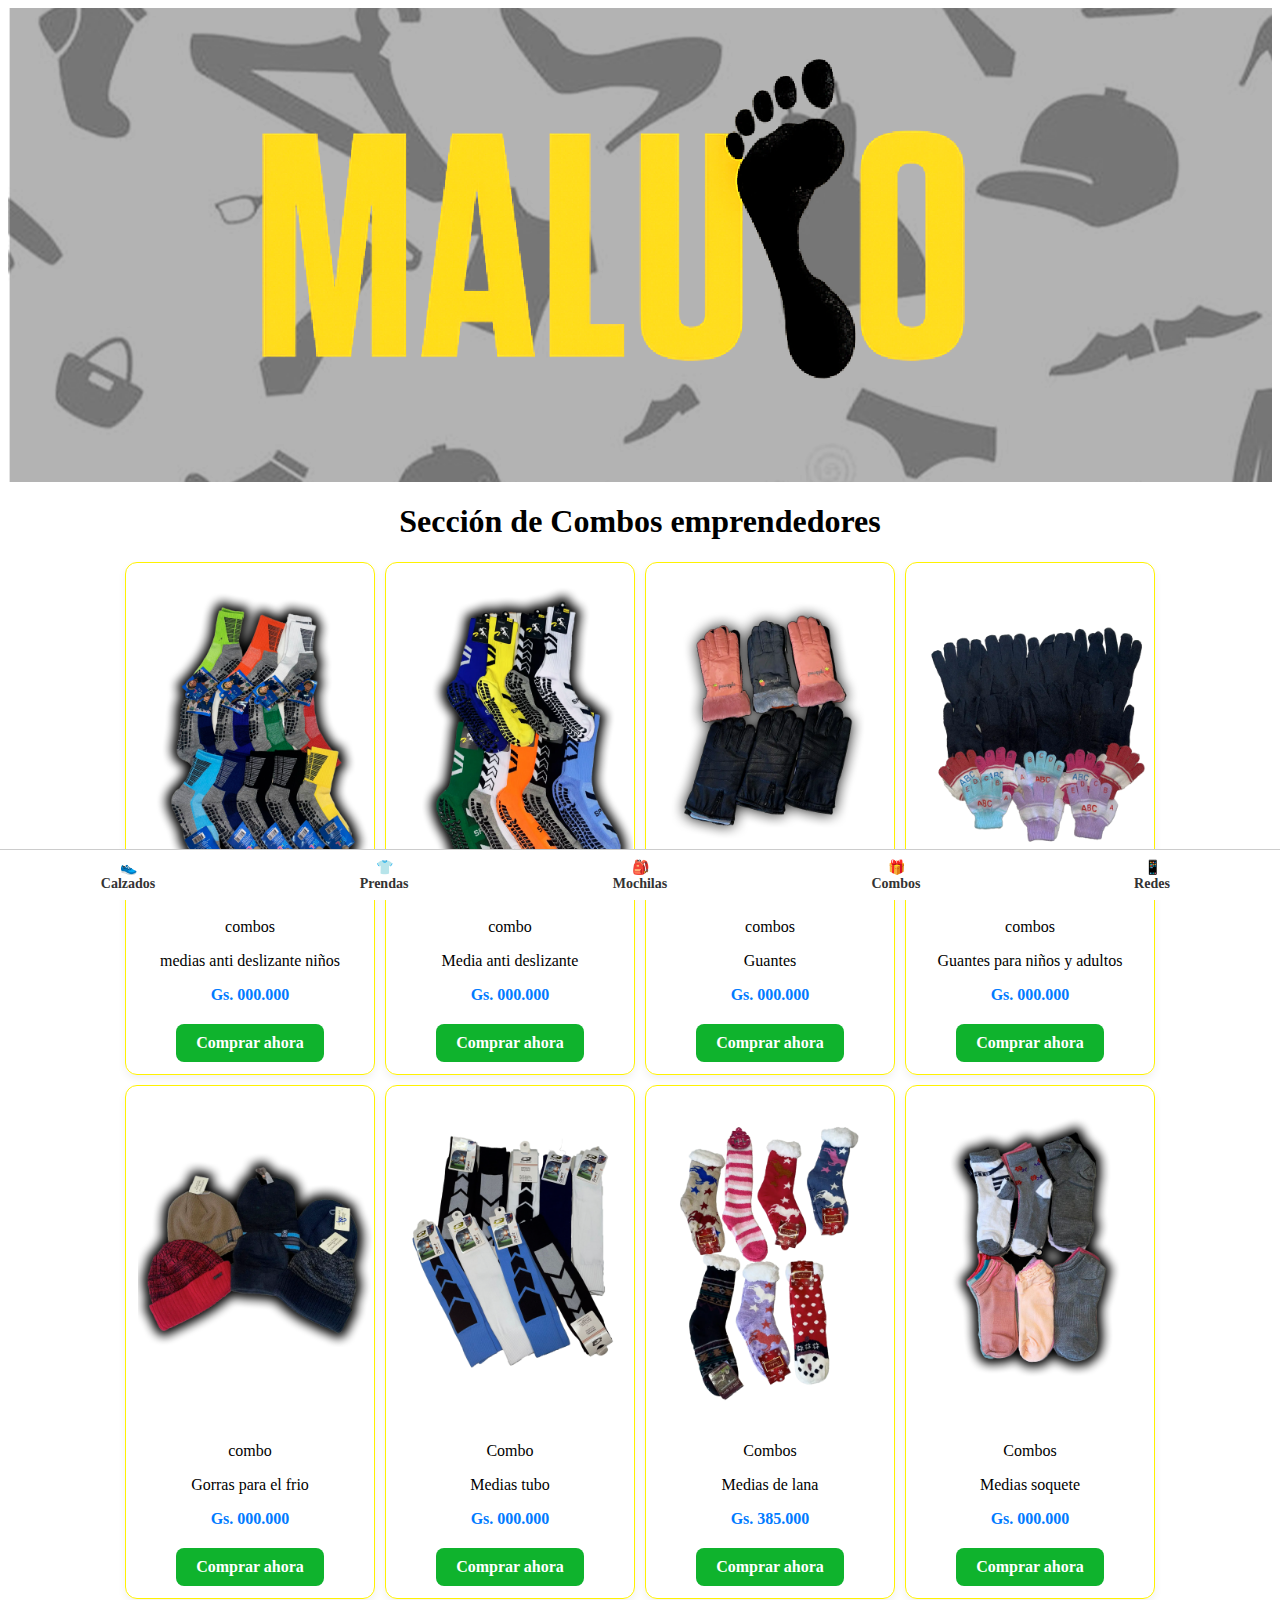
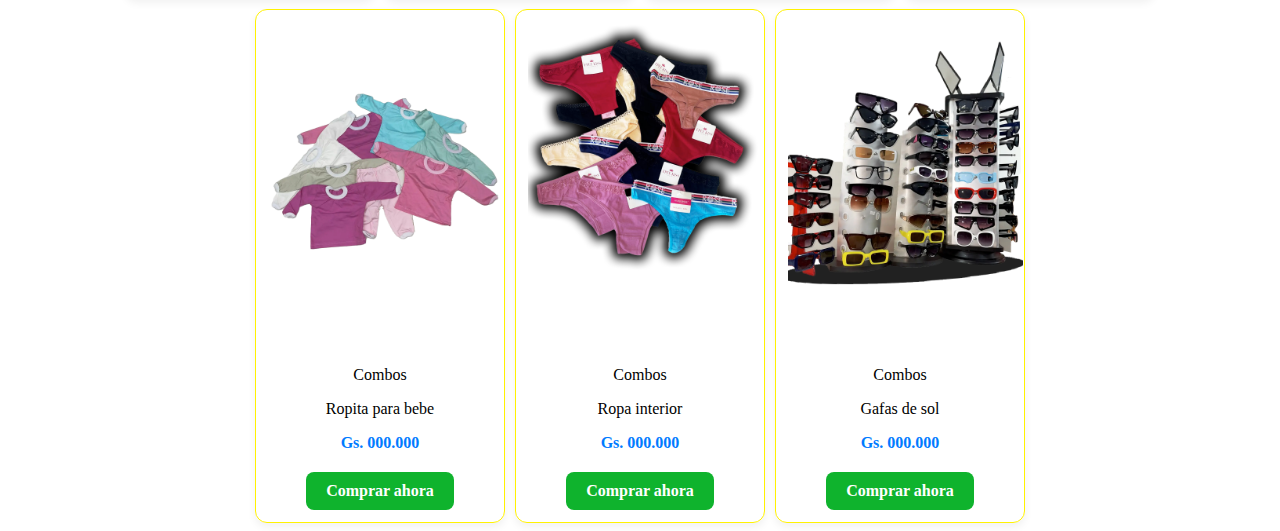
<file: index.html>
<!DOCTYPE html>
<html lang="es">
<head>
  <meta charset="UTF-8" />
  <meta name="viewport" content="width=device-width, initial-scale=1" />
  <title>Combos</title>
  <header class="encabezado">
  <img src="maluco-logo-uno.png" alt="img-logo copy.png" class="logo">
</header>
  <link rel="stylesheet" href="style.css" />
</head>
<body>
<!-- Barra de navegación inferior -->
<div class="barra-inferior">
  <a href="calzados.html">👟<br>Calzados</a>
  <a href="prendas.html">👕<br>Prendas</a>
  <a href="mochilas.html">🎒<br>Mochilas</a>
  <a href="index.html">🎁<br>Combos</a>
  <a href="redes.html">📱<br>Redes</a>
</div>

<style>
.barra-inferior {
  position: fixed;
  bottom: 0;
  left: 0;
  width: 100%;
  background-color: #ffffff;
  border-top: 1px solid #ccc;
  display: flex;
  justify-content: space-around;
  align-items: center;
  height: 60px;
  z-index: 1000;
}

.barra-inferior a {
  text-decoration: none;
  color: #333;
  font-size: 12px;
  text-align: center;
  flex: 1;
  padding: 5px 0;
}
</style>


<style>
.barra-inferior {
  position: fixed;
  bottom: 0;
  left: 0;
  width: 100%;
  background-color: #ffffff;
  border-top: 1px solid #ccc;
  display: flex;
  justify-content: space-around;
  align-items: center;
  height: 50px;
  z-index: 1000;
}

.barra-inferior a {
  text-decoration: none;
  color: #333;
  font-weight: bold;
  font-size: 14px;
}
</style>


  <main>
    <center><h1>Sección de Combos emprendedores</h1></center>
    <div class="productos">
    
    </div>
  <main class="productos">
    <!-- Producto 1 -->
    <div class="producto">
      <img src="medias-anti-deslizante-niños-combo.png" alt="medias-anti-deslizante-niños-combo.png">
      <div class="info">
        <p>combos</p>
        <p>medias anti deslizante niños</p>
        <p class="precio">Gs. 000.000</p>
        <a class="boton" href="https://wa.me/5950975480896?text=Hola!Quieor compra el combo medias antideslizante para niños" target="_blank">
          Comprar ahora
        </a>
      </div>
    </div>

    <!-- Producto 2 -->
    <div class="producto">
      <img src="medias-anti-deslizante-combos.webp" alt="medias-anti-deslizante-combos.webp">
      <div class="info">
        <p>combo</p>
        <p>Media anti deslizante</p>
        <p class="precio">Gs. 000.000</p>
    <a class="boton" href="https://wa.me/5950975480896?text=Hola!Quiero comprar el combo de medias antideslizante para adulto" target="_blank">
          Comprar ahora
        </a>
      </div>
    </div>

    <!-- Producto 1 -->
<div class="producto">
  <img src="comb-de-guantes-6-por-100gs.webp" alt="comb-de-guantes-6-por-100gs.webp">
  <div class="info">
    <p>combos</p>
    <p>Guantes</p>
    <p class="precio">Gs. 000.000</p>
    <a class="boton" href="https://wa.me/5950975480896?text=Hola!Quieor comprar  el combo de 6 guantes" target="_blank">
      Comprar ahora
    </a>
  </div>
</div>

<!-- Producto 2 -->
<div class="producto">
  <img src="combos-de-guantes.webp" alt="combos-de-guantes.webp">
  <div class="info">
    <p>combos</p>
    <p>Guantes para niños y adultos</p>
    <p class="precio">Gs. 000.000</p>
    <a class="boton" href="https://wa.me/5950975480896?text=Hola!Quiero comprar el combo de guantes para niños" target="_blank">
      Comprar ahora
    </a>
  </div>
</div>

<!-- Producto 3 -->
<div class="producto">
  <img src="combo-de-gorras-para-el-frio.webp" alt="combo-de-gorras-para-el-frio.webp">
  <div class="info">
    <p>combo</p>
    <p>Gorras para el frio</p>
    <p class="precio">Gs. 000.000</p>
    <a class="boton" href="https://wa.me/5950975480896?text=HolaQuiero comprar el combo de gorras para el frio" target="_blank">
      Comprar ahora
    </a>
  </div>
</div>

<!-- Producto 4 -->
<div class="producto">
  <img src="medias-combos.png" alt="medias-combos.png">
  <div class="info">
    <p>Combo</p>
    <p>Medias tubo</p>
    <p class="precio">Gs. 000.000</p>
    <a class="boton" href="https://wa.me/5950975480896?text=Hola!Quiero compra elcombio de media tubo" target="_blank">
      Comprar ahora
    </a>
  </div>
</div>

<!-- Producto 5 -->
<div class="producto">
  <img src="medias-de-lana-combo-emprendedor.webp" alt="medias-de-lana-combo-emprendedor.webp">
  <div class="info">
    <p>Combos</p>
    <p>Medias de lana</p>
    <p class="precio">Gs. 385.000</p>
    <a class="boton" href="https://wa.me/5950975480896?text=Hola!Quiero comprar elcombo de media de lana" target="_blank">
      Comprar ahora
    </a>
  </div>
</div>

<!-- Producto 6 -->
<div class="producto">
  <img src="medias-combos-emprendedor.png" alt="medias-combos-emprendedor.png">
  <div class="info">
    <p>Combos</p>
    <p>Medias soquete </p>
    <p class="precio">Gs. 000.000</p>
    <a class="boton" href="https://wa.me/5950975480896?text=Hola!Quiero comprar el combio de media soquete" target="_blank">
      Comprar ahora
    </a>
  </div>
</div>

<!-- Producto 7 -->
<div class="producto">
  <img src="combos-ropitas-para-bebes.webp" alt="combos-ropitas-para-bebes.webp">
  <div class="info">
    <p>Combos</p>
    <p>Ropita para bebe</p>
    <p class="precio">Gs. 000.000</p>
    <a class="boton" href="https://wa.me/5950975480896?text=Hola!Quiero comprar el combo de ropitas para bebe" target="_blank">
      Comprar ahora
    </a>
  </div>
</div>

<!-- Producto 8 -->
<div class="producto">
  <img src="bomabacha-combo-emprendedor.png" alt="bomabacha-combo-emprendedor.png">
  <div class="info">
    <p>Combos</p>
    <p>Ropa interior</p>
    <p class="precio">Gs. 000.000</p>
    <a class="boton" href="https://wa.me/5950975480896?text=Hola!Quiero comprar el combo de ropa interior" target="_blank">
      Comprar ahora
    </a>
  </div>
</div>

<!-- Producto 9 -->
<div class="producto">
  <img src="combo-emprendedor-lentes.webp" alt="combo-emprendedor-lentes.webp">
  <div class="info">
    <p>Combos</p>
    <p>Gafas de sol</p>
    <p class="precio">Gs. 000.000</p>
    <a class="boton" href="https://wa.me/5950975480896?text=Hola!Quiero comprar el combo de gafas de sol" target="_blank">
      Comprar ahora
    </a>
  </div>
</div>
</file>
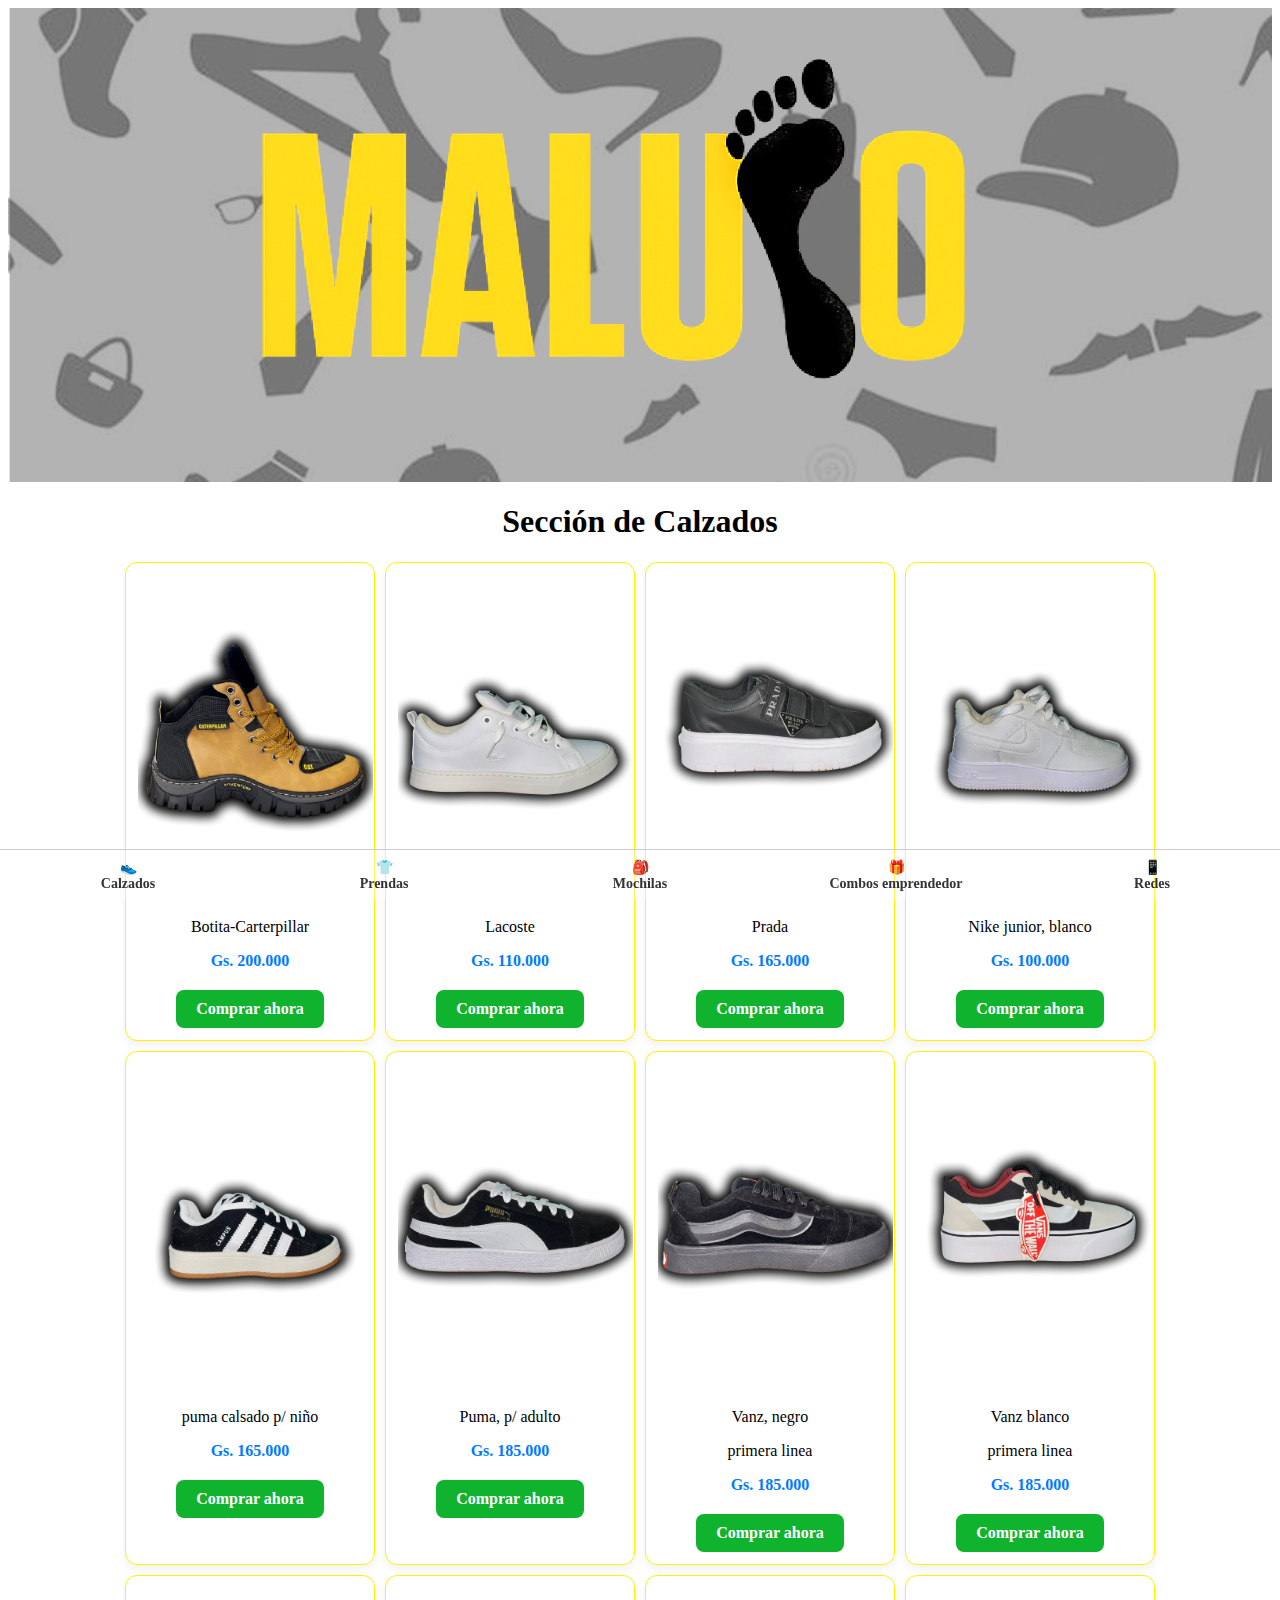
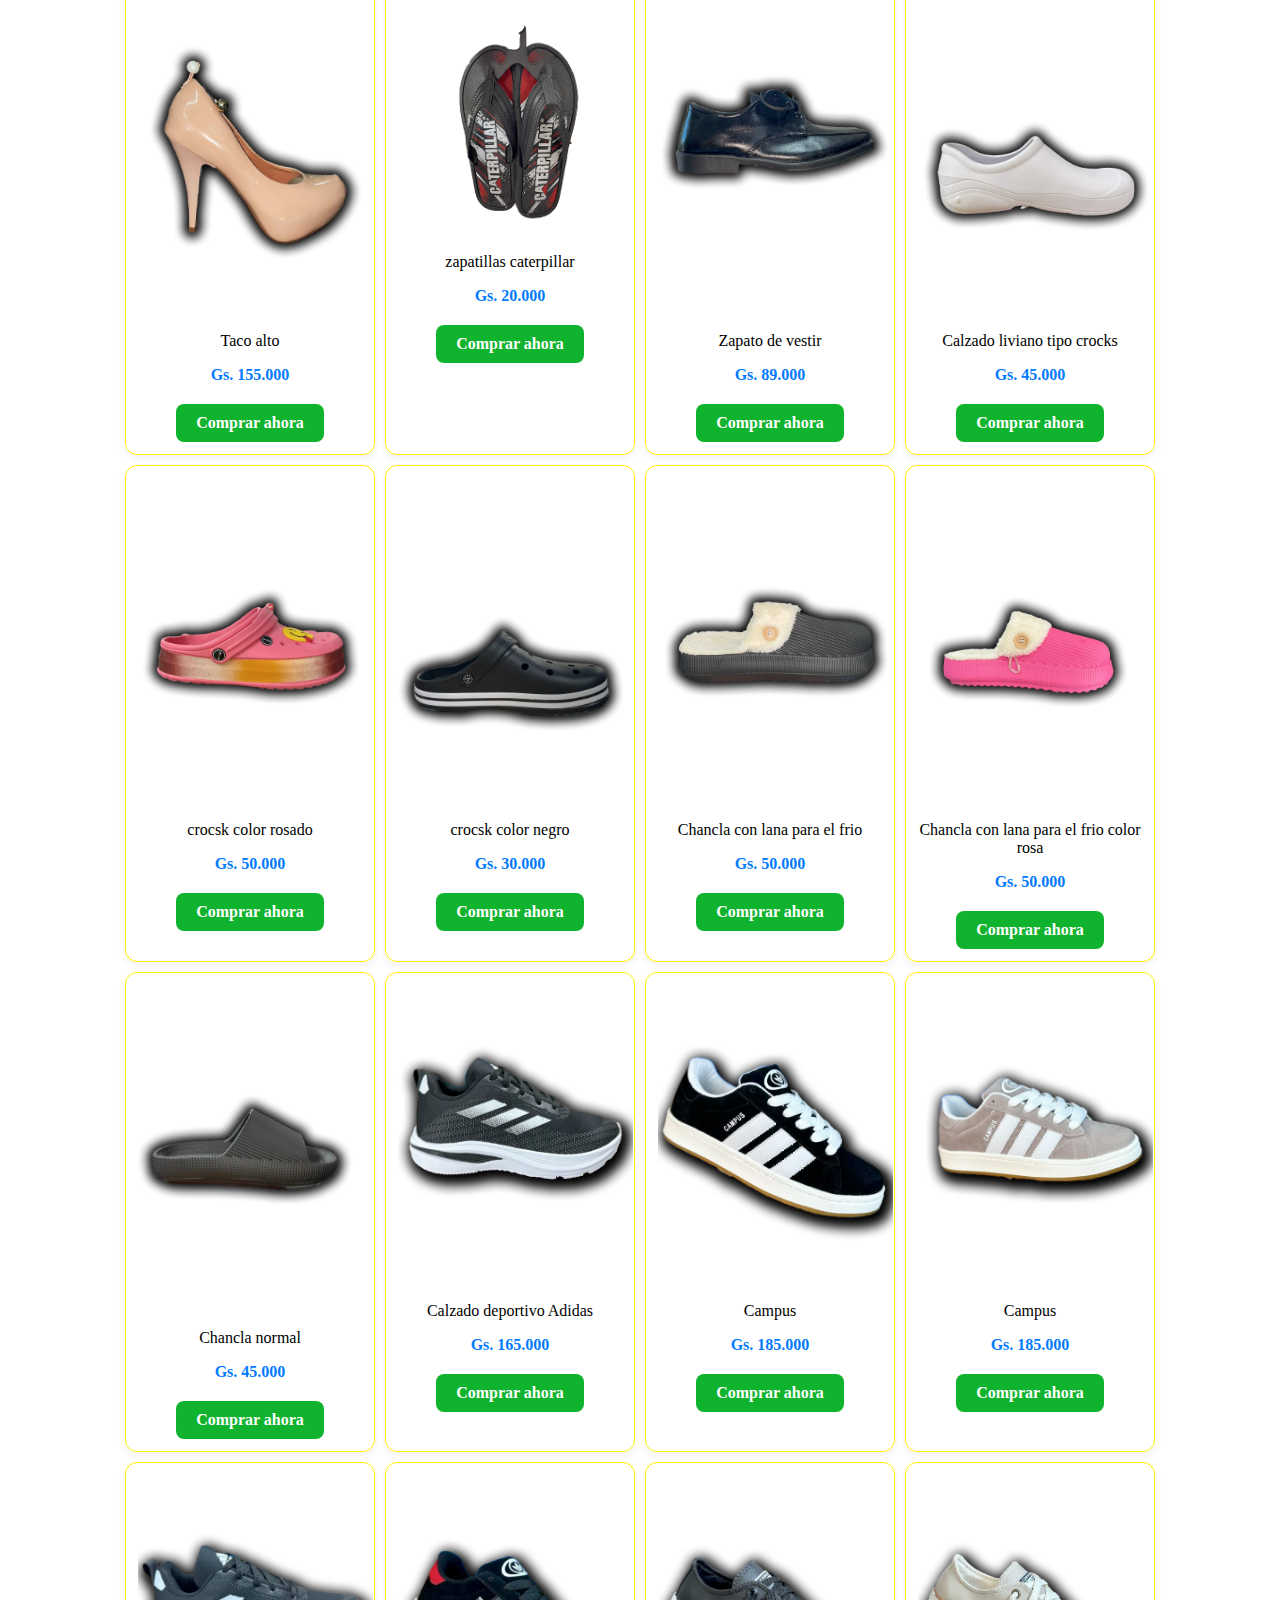
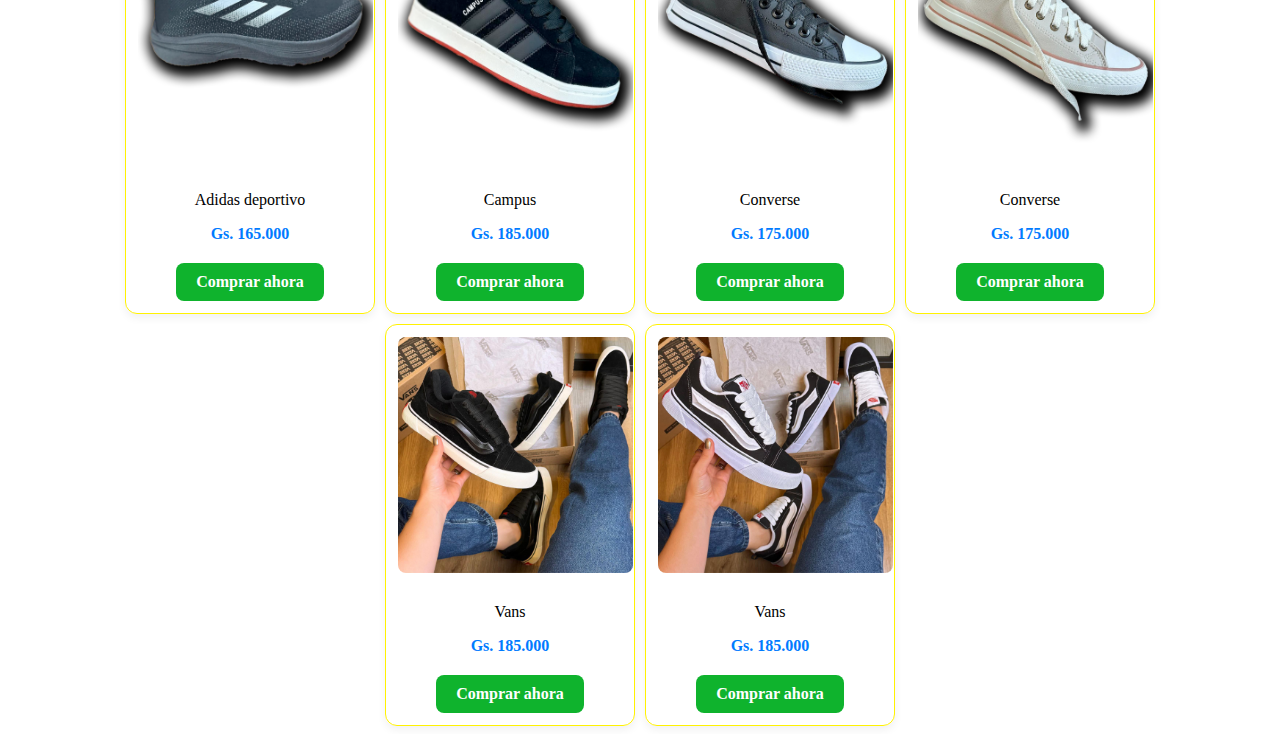
<file: calzados.html>
<!DOCTYPE html>
<html lang="es">
<head>
  <meta charset="UTF-8" />
  <meta name="viewport" content="width=device-width, initial-scale=1" />
  <title>Combos</title>
  <header class="encabezado">
  <img src="maluco-logo-uno.png" alt="img-logo copy.png" class="logo">
</header>
  <link rel="stylesheet" href="style.css" />
</head>
<body>
<!-- Barra de navegación inferior -->
<div class="barra-inferior">
  <a href="calzados.html">👟<br>Calzados</a>
  <a href="prendas.html">👕<br>Prendas</a>
  <a href="mochilas.html">🎒<br>Mochilas</a>
  <a href="combos.html">🎁<br>Combos emprendedor</a>
  <a href="redes.html">📱<br>Redes</a>
</div>

<style>
.barra-inferior {
  position: fixed;
  bottom: 0;
  left: 0;
  width: 100%;
  background-color: #ffffff;
  border-top: 1px solid #ccc;
  display: flex;
  justify-content: space-around;
  align-items: center;
  padding: 0px 0;
  height: 0px;
  z-index: 999;
}

.barra-inferior a {
  text-decoration: none;
  color: #333;
  font-size: 10px;
  text-align: center;
  flex: 1;
  padding: 0px 0;
}
</style>


<style>
.barra-inferior {
  position: fixed;
  bottom: 0;
  left: 0;
  width: 100%;
  background-color: #ffffff54;
  border-top: 1px solid #ccc;
  display: flex;
  justify-content: space-around;
  align-items: center;
  height: 50px;
  z-index: 1000;
}

.barra-inferior a {
  text-decoration: none;
  color: #333;
  font-weight: bold;
  font-size: 14px;
}
</style>


  <main>
    <center><h1>Sección de Calzados</h1></center>
    <div class="productos">
    </div>
   <main class="productos">
    <!-- Producto 1 -->
    <div class="producto">
      <img src="Botita-Carterpillar.webp" alt="Botita-Carterpillar.webp">
      <div class="info">
        <p>Botita-Carterpillar</p>
        <p class="precio">Gs. 200.000</p>
        <a class="boton" href="https://wa.me/5950975480896?text=Hola!Quiero compra la botita caterpillar " target="_blank">
          Comprar ahora
        </a>
      </div>
    </div>

    <!-- Producto 2 -->
    <div class="producto">
      <img src="Lacoste.webp" alt="Lacoste.webp">
      <div class="info">
        <p>Lacoste</p>
        <p class="precio">Gs. 110.000</p>
         <a class="boton" href="https://wa.me/5950975480896?text=Hola!Quiero comprar el calzado lacoste" target="_blank">
          Comprar ahora
        </a>
      </div>
    </div>

    <!-- Producto 3 -->
<div class="producto">
  <img src="Prada.webp" alt="Prada.webp">
  <div class="info">
    <p>Prada</p>
    <p class="precio">Gs. 165.000</p>
    <a class="boton" href="https://wa.me/5950975480896?text=Hola!Quieor comprar  el calzadado prada" target="_blank">
      Comprar ahora
    </a>
  </div>
</div>

<!-- Producto 4 -->
<div class="producto">
  <img src="Nike-junior.webp" alt="Nike-junior.webp">
  <div class="info">
    <p>Nike junior, blanco</p>
    <p class="precio">Gs. 100.000</p>
    <a class="boton" href="https://wa.me/5950975480896?text=Hola!Quiero comprar el Nike junior" target="_blank">
      Comprar ahora
    </a>
  </div>
</div>

<!-- Producto 5 -->
<div class="producto">
  <img src="nike-junior-negro.webp" alt="nike-junior-negro.webp">
  <div class="info">
    <p>puma calsado p/ niño</p>
    <p class="precio">Gs. 165.000</p>
    <a class="boton" href="https://wa.me/5950975480896?text=HolaQuiero comprar el calzado nike junior negro" target="_blank">
      Comprar ahora
    </a>
  </div>
</div>

<!-- Producto 6 -->
<div class="producto">
  <img src="Puma.webp" alt="Puma.webp">
  <div class="info">
    <p>Puma, p/ adulto</p>
    <p class="precio">Gs. 185.000</p>
    <a class="boton" href="https://wa.me/5950975480896?text=Hola!Quiero compra el calzado puma" target="_blank">
      Comprar ahora
    </a>
  </div>
</div>

<!-- Producto 7 -->
<div class="producto">
  <img src="Vanz.png" alt="Vanz.png">
  <div class="info">
<p>Vanz, negro</p>
<p>primera linea</p>
    <p class="precio">Gs. 185.000</p>
    <a class="boton" href="https://wa.me/5950975480896?text=Hola!Quiero comprar elcalzado vanz" target="_blank">
      Comprar ahora
    </a>
  </div>
</div>

<!-- Producto 8 -->
<div class="producto">
  <img src="Vanz-blanco.webp" alt="Vanz-blanco.webp">
  <div class="info">
    <p>Vanz blanco</p>
    <p>primera linea</p>
    <p class="precio">Gs. 185.000</p>
    <a class="boton" href="https://wa.me/5950975480896?text=Hola!Quiero comprar el vanza blanco" target="_blank">
      Comprar ahora
    </a>
  </div>
</div>


<!-- Producto 9 -->
<div class="producto">
  <img src="Taco-alto.webp" alt="Taco-alto.webp">
  <div class="info">
    <p>Taco alto</p>
    <p class="precio">Gs. 155.000</p>
    <a class="boton" href="https://wa.me/5950975480896?text=Hola!Quiero comprar el taco alto" target="_blank">
      Comprar ahora
    </a>
  </div>
</div>

<!-- Producto 10 -->
<div class="producto">
  <img src="zapatillas.jpg" alt="zapatillas.jpg">
  <div class="info">
    <p>zapatillas caterpillar</p>
    <p class="precio">Gs. 20.000</p>
    <a class="boton" href="https://wa.me/5950975480896?text=Hola!Quiero comprar la zapatilla caterpillar" target="_blank">
      Comprar ahora
    </a>
  </div>
</div>
<!-- Producto 11 -->
<div class="producto">
  <img src="zapato.webp" alt="zapatillas.jpg">
  <div class="info">
    <p>Zapato de vestir</p>
    <p class="precio">Gs. 89.000</p>
    <a class="boton" href="https://wa.me/5950975480896?text=Hola!Quiero comprar el zapato de vestir" target="_blank">
      Comprar ahora
    </a>
  </div>
</div>
<!-- Producto 12 -->
<div class="producto">
  <img src="crocks.webp" alt="zapatillas.jpg">
  <div class="info">
    <p>Calzado liviano tipo crocks</p>
    <p class="precio">Gs. 45.000</p>
    <a class="boton" href="https://wa.me/5950975480896?text=Hola!Quiero comprar calzado liviano tipo crocks" target="_blank">
      Comprar ahora
    </a>
  </div>
</div>
<!-- Producto 13 -->
<div class="producto">
  <img src="crocks (1).webp" alt="zapatillas.jpg">
  <div class="info">
    <p>crocsk color rosado</p>
    <p class="precio">Gs. 50.000</p>
    <a class="boton" href="https://wa.me/5950975480896?text=Hola!Quiero comprar el crocks color rosado" target="_blank">
      Comprar ahora
    </a>
  </div>
</div>
<!-- Producto 14 -->
<div class="producto">
  <img src="crock.webp" alt="zapatillas.jpg">
  <div class="info">
    <p>crocsk color negro</p>
    <p class="precio">Gs. 30.000</p>
    <a class="boton" href="https://wa.me/5950975480896?text=Hola!Quiero comprar el crocks color negro" target="_blank">
      Comprar ahora
    </a>
  </div>
</div>
<!-- Producto 15 -->
<div class="producto">
  <img src="chancla (1).webp" alt="zapatillas.jpg">
  <div class="info">
    <p>Chancla con lana para el frio</p>
    <p class="precio">Gs. 50.000</p>
    <a class="boton" href="https://wa.me/5950975480896?text=Hola!Quiero comprar la chancla con lana para el frio" target="_blank">
      Comprar ahora
    </a>
  </div>
</div>
<!-- Producto 16 -->
<div class="producto">
  <img src="chancla.webp" alt="zapatillas.jpg">
  <div class="info">
    <p>Chancla con lana para el frio color rosa</p>
    <p class="precio">Gs. 50.000</p>
    <a class="boton" href="https://wa.me/5950975480896?text=Hola!Quiero comprar la chancla con lana para el frio color rosa" target="_blank">
      Comprar ahora
    </a>
  </div>
</div>
<!-- Producto 17 -->
<div class="producto">
  <img src="chanclas.webp" alt="zapatillas.jpg">
  <div class="info">
    <p>Chancla normal</p>
    <p class="precio">Gs. 45.000</p>
    <a class="boton" href="https://wa.me/5950975480896?text=Hola!Quiero comprar la chancla normal" target="_blank">
      Comprar ahora
    </a>
  </div>
</div>
<!-- Producto 18 -->
<div class="producto">
  <img src="adidas 2.0.png" alt="zapatillas.jpg">
  <div class="info">
    <p>Calzado deportivo Adidas</p>
    <p class="precio">Gs. 165.000</p>
    <a class="boton" href="https://wa.me/5950975480896?text=Hola!Quiero comprar el calzado adidas deportivo" target="_blank">
      Comprar ahora
    </a>
  </div>
</div>
<!-- Producto 19 -->
<div class="producto">
  <img src="adidas campus color negro.png" alt="zapatillas.jpg">
  <div class="info">
    <p>Campus</p>
    <p class="precio">Gs. 185.000</p>
    <a class="boton" href="https://wa.me/5950975480896?text=Hola!Quiero comprar el campus color negro" target="_blank">
      Comprar ahora
    </a>
  </div>
</div>
<!-- Producto 20 -->
<div class="producto">
  <img src="adidas campus.png" alt="zapatillas.jpg">
  <div class="info">
    <p>Campus</p>
    <p class="precio">Gs. 185.000</p>
    <a class="boton" href="https://wa.me/5950975480896?text=Hola!Quiero comprar el campus color veish" target="_blank">
      Comprar ahora
    </a>
  </div>
</div>
<!-- Producto 21 -->
<div class="producto">
  <img src="Adidas.png" alt="zapatillas.jpg">
  <div class="info">
    <p>Adidas deportivo</p>
    <p class="precio">Gs. 165.000</p>
    <a class="boton" href="https://wa.me/5950975480896?text=Hola!Quiero comprar el adidas deportivo" target="_blank">
      Comprar ahora
    </a>
  </div>
</div>
<!-- Producto 22 -->
<div class="producto">
  <img src="campus color azul oscuro.png" alt="zapatillas.jpg">
  <div class="info">
    <p>Campus</p>
    <p class="precio">Gs. 185.000</p>
    <a class="boton" href="https://wa.me/5950975480896?text=Hola!Quiero comprar el campus" target="_blank">
      Comprar ahora
    </a>
  </div>
</div>
<!-- Producto 23 -->
<div class="producto">
  <img src="converse dos color negro.png" alt="zapatillas.jpg">
  <div class="info">
    <p>Converse</p>
    <p class="precio">Gs. 175.000</p>
    <a class="boton" href="https://wa.me/5950975480896?text=Hola!Quiero comprar el converse color negro" target="_blank">
      Comprar ahora
    </a>
  </div>
</div>
<!-- Producto 24 -->
<div class="producto">
  <img src="converse uno.png" alt="zapatillas.jpg">
  <div class="info">
    <p>Converse</p>
    <p class="precio">Gs. 175.000</p>
    <a class="boton" href="https://wa.me/5950975480896?text=Hola!Quiero comprar el converse color blanco" target="_blank">
      Comprar ahora
    </a>
  </div>
</div>
<!-- Producto 25 -->
<div class="producto">
  <img src="Imagen de WhatsApp 2025-06-05 a las 13.52.14_741108bb.jpg" alt="zapatillas.jpg">
  <div class="info">
    <p>Vans</p>
    <p class="precio">Gs. 185.000</p>
    <a class="boton" href="https://wa.me/5950975480896?text=Hola!Quiero comprar el vans color negro" target="_blank">
      Comprar ahora
    </a>
  </div>
</div>
<!-- Producto 26 -->
<div class="producto">
  <img src="Imagen de WhatsApp 2025-06-05 a las 13.52.14_a2e909eb.jpg" alt="zapatillas.jpg">
  <div class="info">
    <p>Vans</p>
    <p class="precio">Gs. 185.000</p>
    <a class="boton" href="https://wa.me/5950975480896?text=Hola!Quiero comprar el vans color blanco" target="_blank">
      Comprar ahora
    </a>
  </div>
</div>
</file>
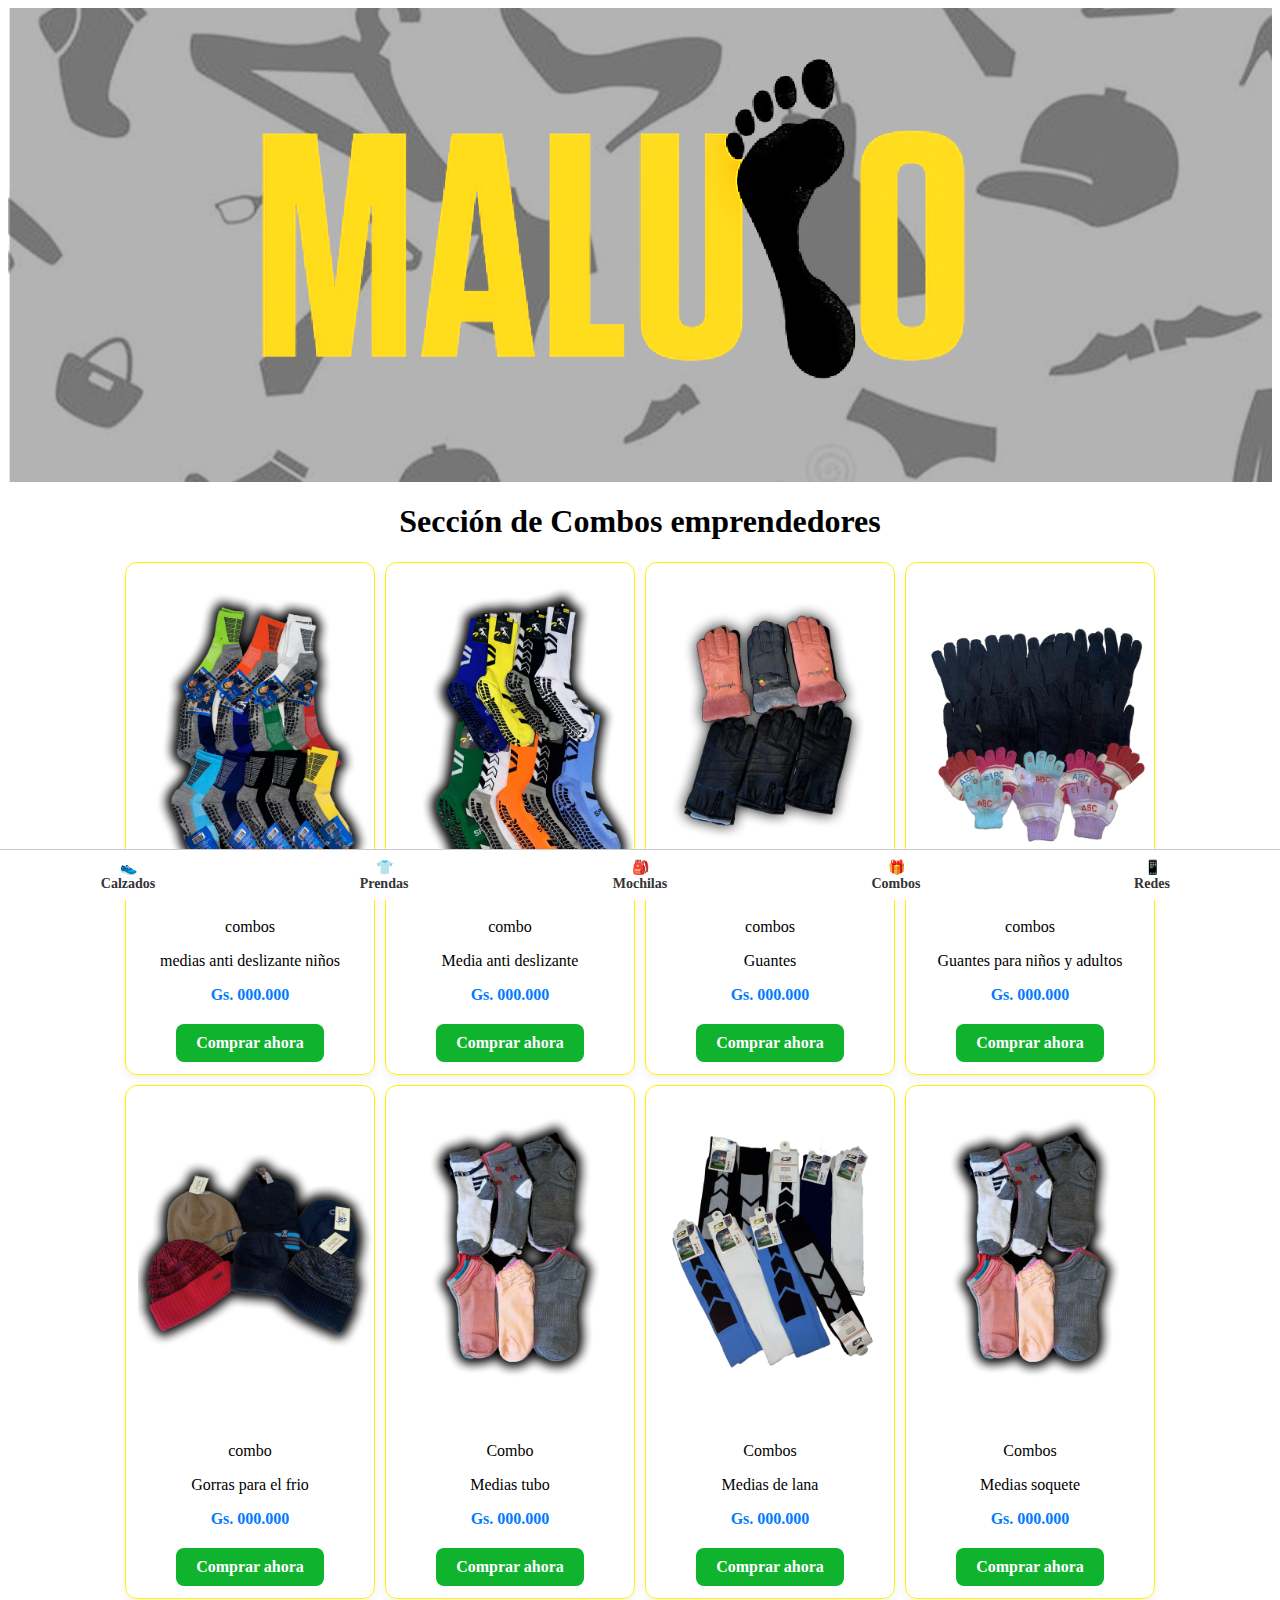
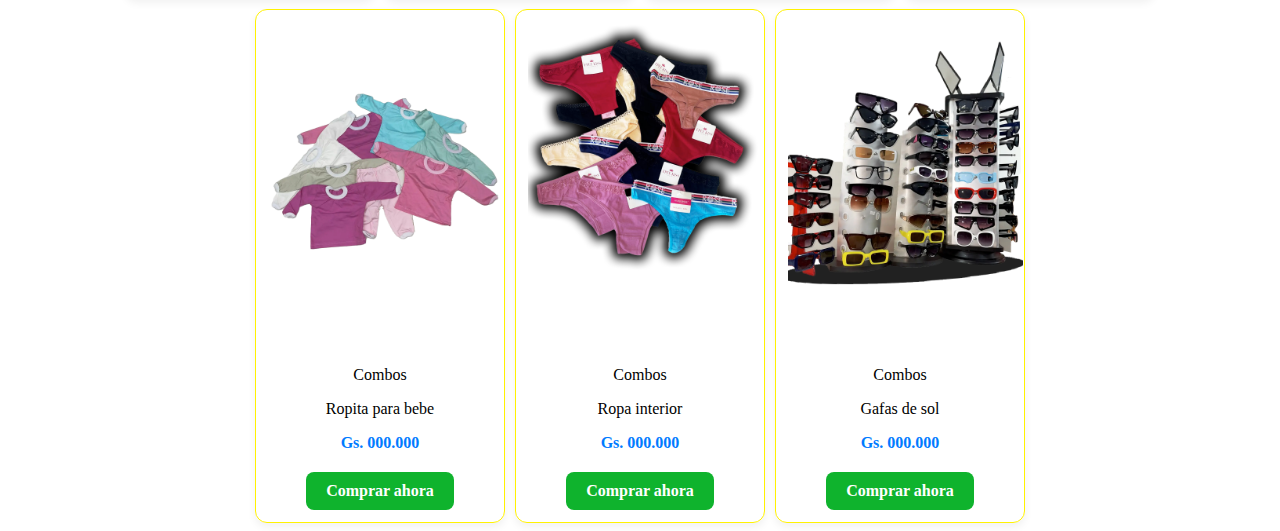
<file: combos.html>
<!DOCTYPE html>
<html lang="es">
<head>
  <meta charset="UTF-8" />
  <meta name="viewport" content="width=device-width, initial-scale=1" />
  <title>Combos</title>
  <header class="encabezado">
  <img src="maluco-logo-uno.png" alt="img-logo copy.png" class="logo">
</header>
  <link rel="stylesheet" href="style.css" />
</head>
<body>
<!-- Barra de navegación inferior -->
<div class="barra-inferior">
  <a href="calzados.html">👟<br>Calzados</a>
  <a href="prendas.html">👕<br>Prendas</a>
  <a href="mochilas.html">🎒<br>Mochilas</a>
  <a href="index.html">🎁<br>Combos</a>
  <a href="redes.html">📱<br>Redes</a>
</div>

<style>
.barra-inferior {
  position: fixed;
  bottom: 0;
  left: 0;
  width: 100%;
  background-color: #ffffff;
  border-top: 1px solid #ccc;
  display: flex;
  justify-content: space-around;
  align-items: center;
  height: 60px;
  z-index: 1000;
}

.barra-inferior a {
  text-decoration: none;
  color: #333;
  font-size: 12px;
  text-align: center;
  flex: 1;
  padding: 5px 0;
}
</style>


<style>
.barra-inferior {
  position: fixed;
  bottom: 0;
  left: 0;
  width: 100%;
  background-color: #ffffff;
  border-top: 1px solid #ccc;
  display: flex;
  justify-content: space-around;
  align-items: center;
  height: 50px;
  z-index: 1000;
}

.barra-inferior a {
  text-decoration: none;
  color: #333;
  font-weight: bold;
  font-size: 14px;
}
</style>


  <main>
    <center><h1>Sección de Combos emprendedores</h1></center>
    <div class="productos">
    
    </div>
  <main class="productos">
    <!-- Producto 1 -->
    <div class="producto">
      <img src="medias-anti-deslizante-niños-combo.png" alt="medias-anti-deslizante-niños-combo.png">
      <div class="info">
        <p>combos</p>
        <p>medias anti deslizante niños</p>
        <p class="precio">Gs. 000.000</p>
        <a class="boton" href="https://wa.me/5950975480896?text=Hola!Quieor compra el combo medias antideslizante para niños" target="_blank">
          Comprar ahora
        </a>
      </div>
    </div>

    <!-- Producto 2 -->
    <div class="producto">
      <img src="medias-anti-deslizante-combos.webp" alt="medias-anti-deslizante-combos.webp">
      <div class="info">
        <p>combo</p>
        <p>Media anti deslizante</p>
        <p class="precio">Gs. 000.000</p>
    <a class="boton" href="https://wa.me/5950975480896?text=Hola!Quiero comprar el combo de medias antideslizante para adulto" target="_blank">
          Comprar ahora
        </a>
      </div>
    </div>

    <!-- Producto 3 -->
<div class="producto">
  <img src="comb-de-guantes-6-por-100gs.webp" alt="comb-de-guantes-6-por-100gs.webp">
  <div class="info">
    <p>combos</p>
    <p>Guantes</p>
    <p class="precio">Gs. 000.000</p>
    <a class="boton" href="https://wa.me/5950975480896?text=Hola!Quieor comprar  el combo de 6 guantes" target="_blank">
      Comprar ahora
    </a>
  </div>
</div>

<!-- Producto 4 -->
<div class="producto">
  <img src="combos-de-guantes.webp" alt="combos-de-guantes.webp">
  <div class="info">
    <p>combos</p>
    <p>Guantes para niños y adultos</p>
    <p class="precio">Gs. 000.000</p>
    <a class="boton" href="https://wa.me/5950975480896?text=Hola!Quiero comprar el combo de guantes para niños" target="_blank">
      Comprar ahora
    </a>
  </div>
</div>

<!-- Producto 5 -->
<div class="producto">
  <img src="combo-de-gorras-para-el-frio.webp" alt="combo-de-gorras-para-el-frio.webp">
  <div class="info">
    <p>combo</p>
    <p>Gorras para el frio</p>
    <p class="precio">Gs. 000.000</p>
    <a class="boton" href="https://wa.me/5950975480896?text=HolaQuiero comprar el combo de gorras para el frio" target="_blank">
      Comprar ahora
    </a>
  </div>
</div>

<!-- Producto 6 -->
<div class="producto">
  <img src="medias-combos-emprendedor.webp" alt="medias-combos-emprendedor.webp">
  <div class="info">
    <p>Combo</p>
    <p>Medias tubo</p>
    <p class="precio">Gs. 000.000</p>
    <a class="boton" href="https://wa.me/5950975480896?text=Hola!Quiero compra elcombio de media tubo" target="_blank">
      Comprar ahora
    </a>
  </div>
</div>

<!-- Producto 7 -->
<div class="producto">
  <img src="medias-combos.webp" alt="medias-combos.webp">
  <div class="info">
    <p>Combos</p>
    <p>Medias de lana</p>
    <p class="precio">Gs. 000.000</p>
    <a class="boton" href="https://wa.me/5950975480896?text=Hola!Quiero comprar elcombo de media de lana" target="_blank">
      Comprar ahora
    </a>
  </div>
</div>

<!-- Producto 8 -->
<div class="producto">
  <img src="medias-combos-emprendedor.webp" alt="medias-combos-emprendedor.webp">
  <div class="info">
    <p>Combos</p>
    <p>Medias soquete </p>
    <p class="precio">Gs. 000.000</p>
    <a class="boton" href="https://wa.me/5950975480896?text=Hola!Quiero comprar el combio de media soquete" target="_blank">
      Comprar ahora
    </a>
  </div>
</div>

<!-- Producto 9 -->
<div class="producto">
  <img src="combos-ropitas-para-bebes.webp" alt="combos-ropitas-para-bebes.webp">
  <div class="info">
    <p>Combos</p>
    <p>Ropita para bebe</p>
    <p class="precio">Gs. 000.000</p>
    <a class="boton" href="https://wa.me/5950975480896?text=Hola!Quiero comprar el combo de ropitas para bebe" target="_blank">
      Comprar ahora
    </a>
  </div>
</div>

<!-- Producto 10 -->
<div class="producto">
  <img src="bomabacha-combo-emprendedor.png" alt="bomabacha-combo-emprendedor.png">
  <div class="info">
    <p>Combos</p>
    <p>Ropa interior</p>
    <p class="precio">Gs. 000.000</p>
    <a class="boton" href="https://wa.me/5950975480896?text=Hola!Quiero comprar el combo de ropa interior" target="_blank">
      Comprar ahora
    </a>
  </div>
</div>

<!-- Producto 11 -->
<div class="producto">
  <img src="combo-emprendedor-lentes.webp" alt="combo-emprendedor-lentes.webp">
  <div class="info">
    <p>Combos</p>
    <p>Gafas de sol</p>
    <p class="precio">Gs. 000.000</p>
    <a class="boton" href="https://wa.me/5950975480896?text=Hola!Quiero comprar el combo de gafas de sol" target="_blank">
      Comprar ahora
    </a>
  </div>
</div>
</file>
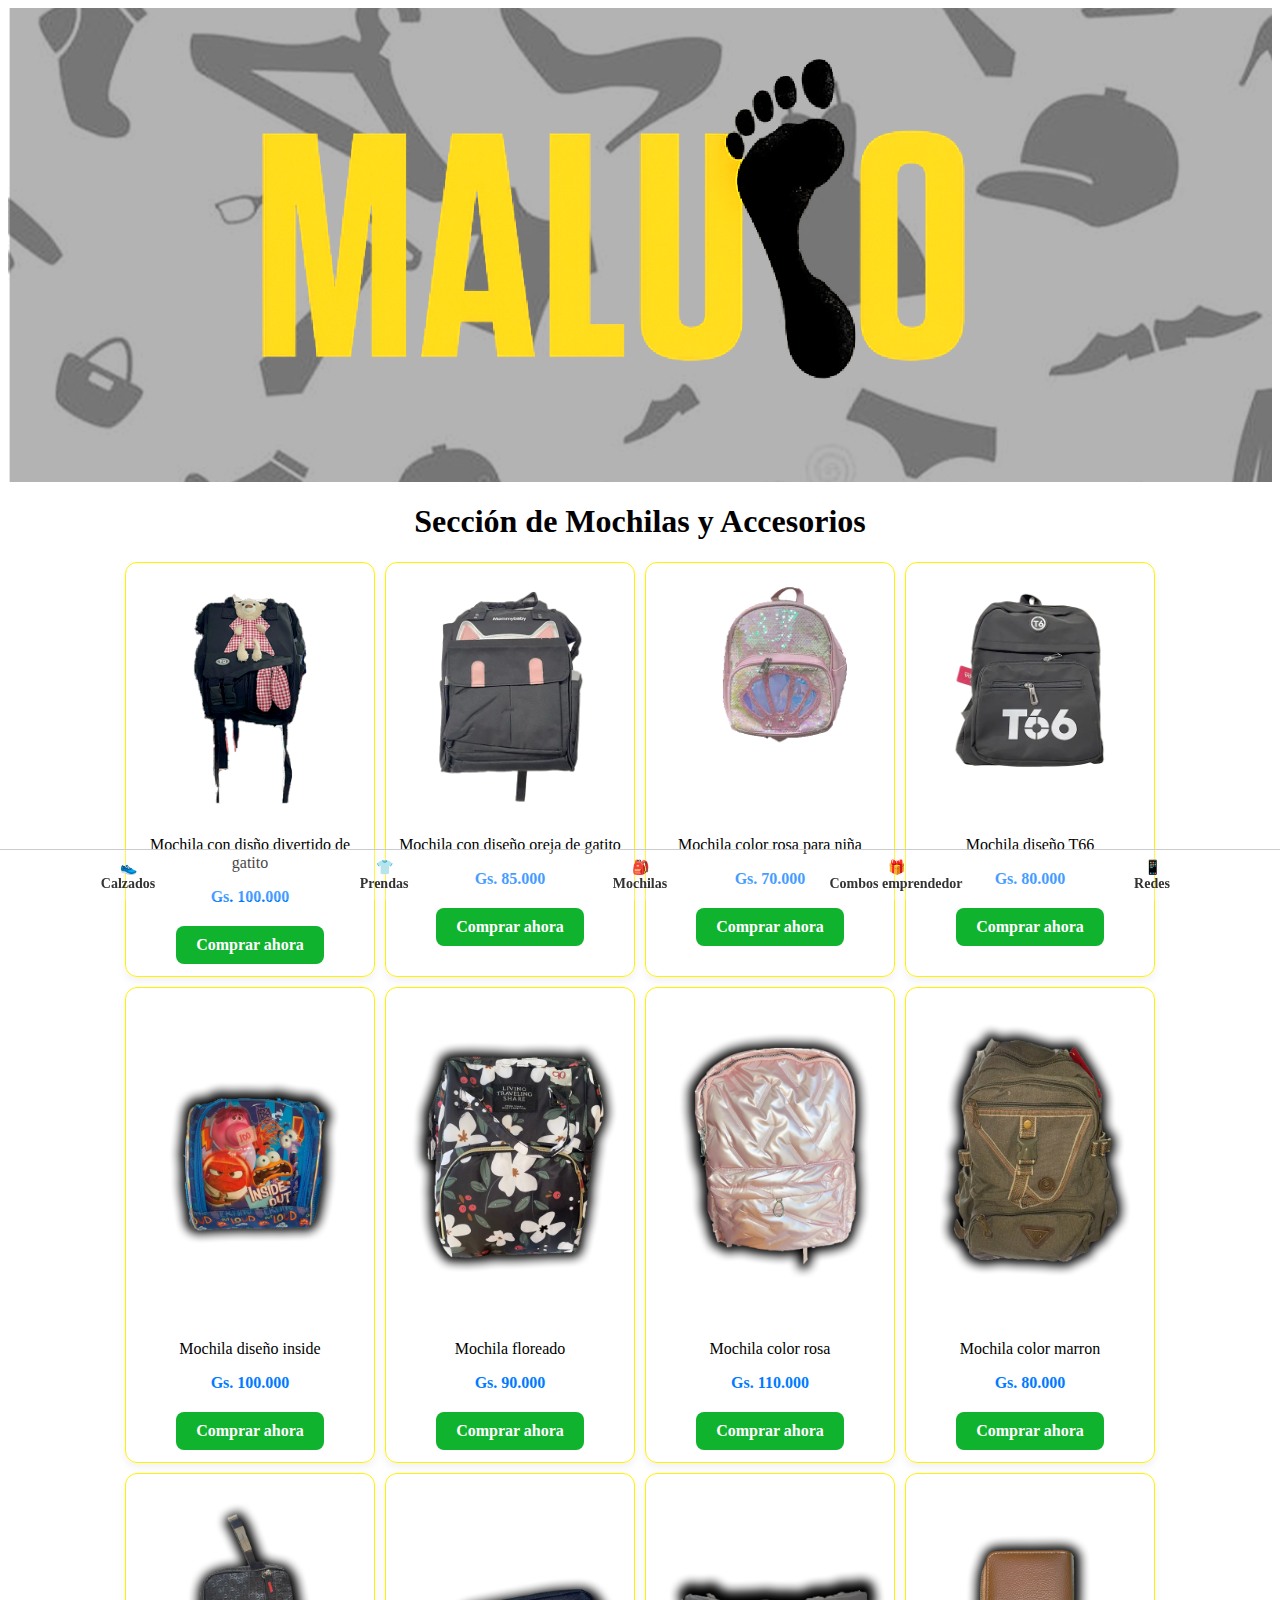
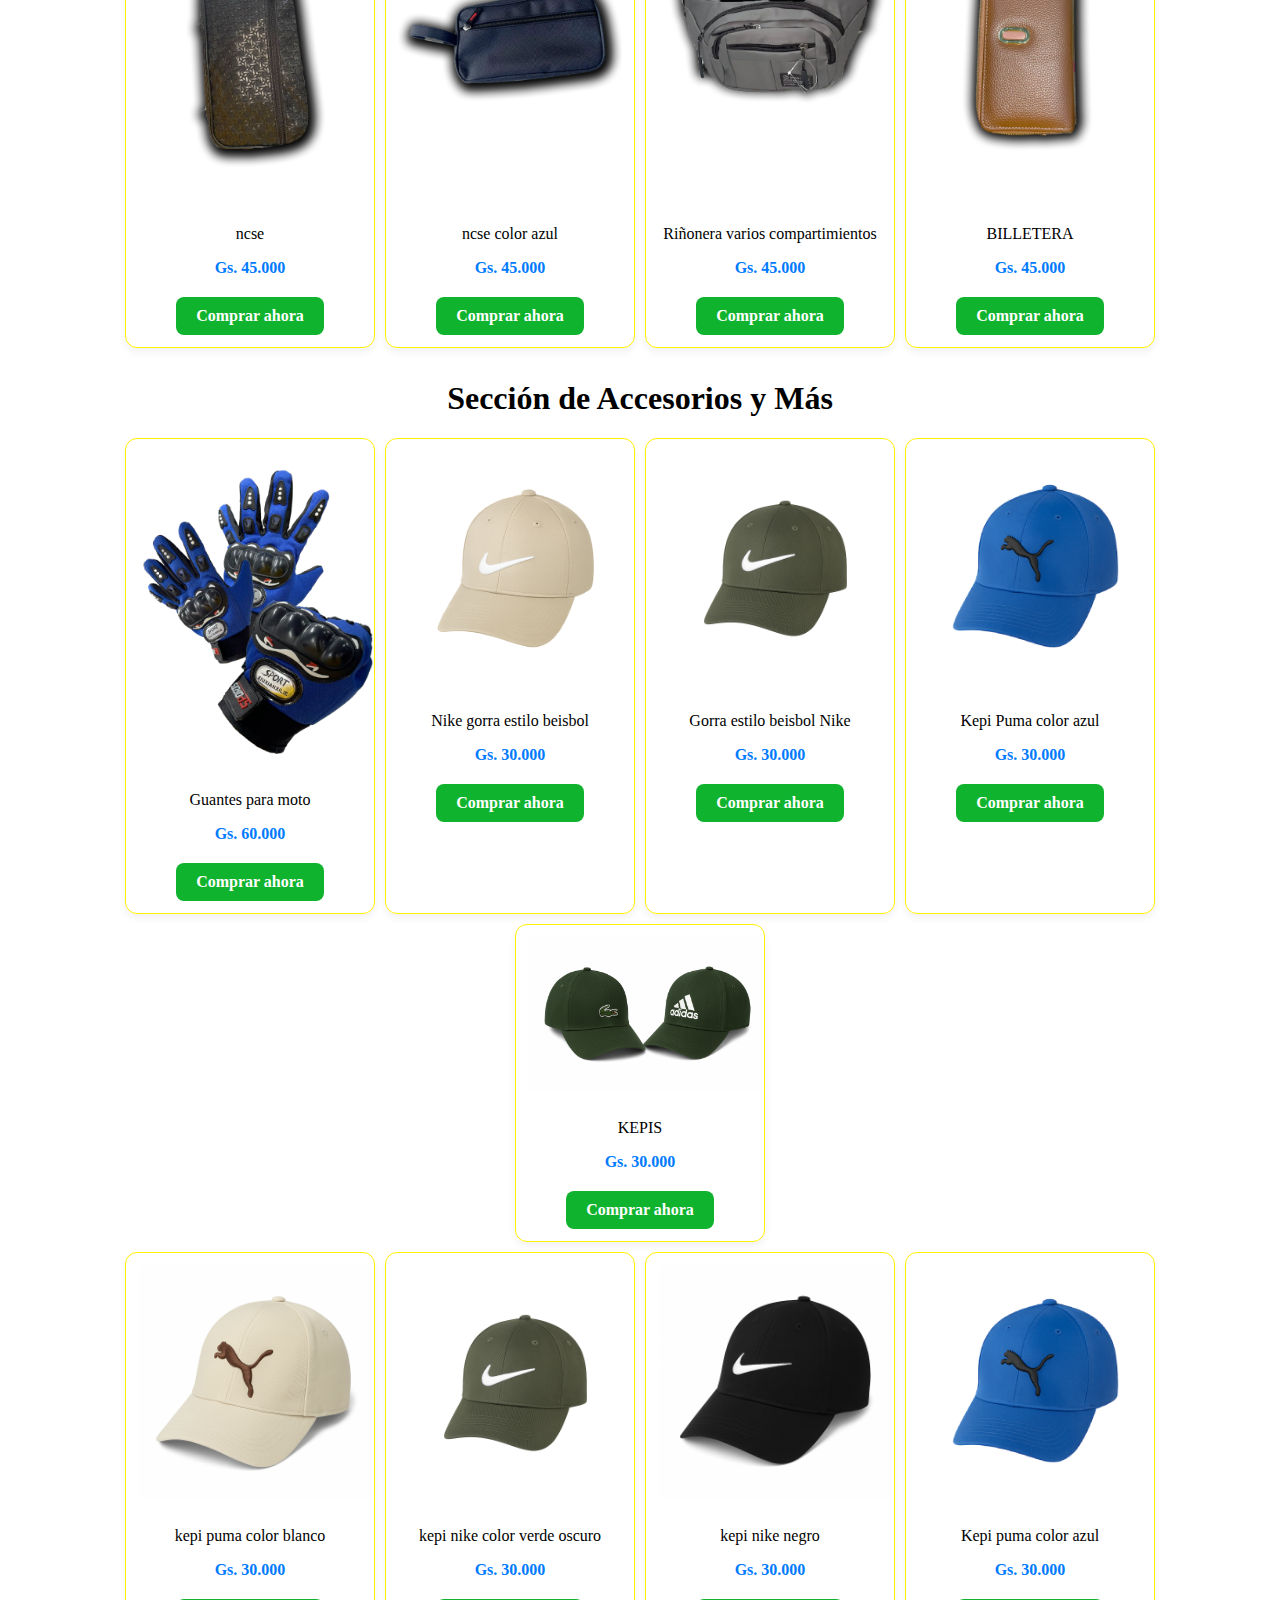
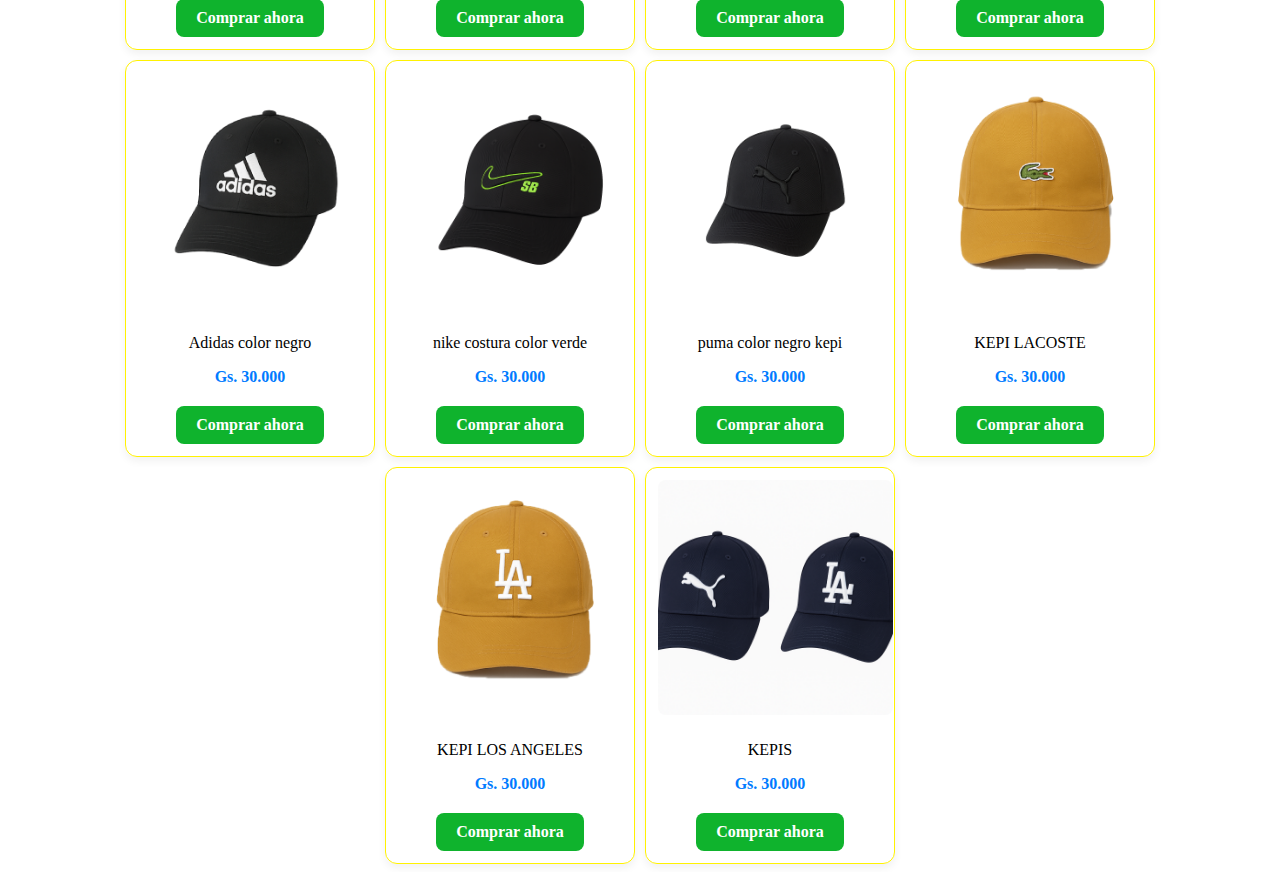
<file: mochilas.html>
<mochila.html>
<html lang="es">
<head>
  <meta charset="UTF-8" />
  <meta name="viewport" content="width=device-width, initial-scale=1" />
  <title>Mochilas</title>
  <header class="encabezado">
  <img src="maluco-logo-uno.png" alt="img-logo copy.png" class="logo">
</header>
  <link rel="stylesheet" href="style.css" />
</head>
<body>
<!-- Barra de navegación inferior -->
<div class="barra-inferior">
  <a href="calzados.html">👟<br>Calzados</a>
  <a href="prendas.html">👕<br>Prendas</a>
  <a href="mochilas.html">🎒<br>Mochilas</a>
 <a href="combos.html">🎁<br>Combos emprendedor</a>
  <a href="redes.html">📱<br>Redes</a>
</div>

<style>
.barra-inferior {
  position: fixed;
  bottom: 0;
  left: 0;
  width: 100%;
  background-color: #ffffff;
  border-top: 1px solid #ccc;
  display: flex;
  justify-content: space-around;
  align-items: center;
  padding: 0px 0;
  height: 0px;
  z-index: 999;
}

.barra-inferior a {
  text-decoration: none;
  color: #333;
  font-size: 10px;
  text-align: center;
  flex: 1;
  padding: 0px 0;
}
</style>


<style>
.barra-inferior {
  position: fixed;
  bottom: 0;
  left: 0;
  width: 100%;
   background-color: #ffffff42;
  border-top: 1px solid #ccc;
  display: flex;
  justify-content: space-around;
  align-items: center;
  height: 50px;
  z-index: 1000;
}

.barra-inferior a {
  text-decoration: none;
  color: #333;
  font-weight: bold;
  font-size: 14px;
}
</style>


  <main>
   <center><h1>Sección de Mochilas y Accesorios</h1></center>
    <div class="productos">
      <!-- Aquí vas a agregar tus productos de calzados -->
    </div>
  <main class="productos">
    <!-- Producto 1 -->
    <div class="producto">
      <img src="Mochila-con-diseño-gata.png" alt="Auricular-Inlambrica-Jbl-sin-fondo">
      <div class="info">
        <p>Mochila con disño divertido de gatito</p>
        <p class="precio">Gs. 100.000</p>
        <a class="boton" href="https://wa.me/5950975480896?text=Hola!Quieor compra la mochila con diseño de gata" target="_blank">
          Comprar ahora
        </a>
      </div>
    </div>

    <!-- Producto 2 -->
    <div class="producto">
      <img src="mochila-diseño-gatito-.webp" alt="mochila-diseño-gatito-.webp">
      <div class="info">
    <p>Mochila con diseño oreja de gatito</p>
        <p class="precio">Gs. 85.000</p>
     <a class="boton" href="https://wa.me/5950975480896?text=Hola!Quiero comprar la mochila con diseño de oreja de gatito" target="_blank">
          Comprar ahora
        </a>
      </div>
    </div>

    <!-- Producto 3 -->
<div class="producto">
  <img src="Mochila-para-niña-color-rosa-.webp" alt="Mochila-para-niña-color-rosa-.webp">
  <div class="info">
    <p>Mochila color rosa para niña</p>
    <p class="precio">Gs. 70.000</p>
    <a class="boton" href="https://wa.me/5950975480896?text=Hola!Quieor comprar  la mochila de color rosa" target="_blank">
      Comprar ahora
    </a>
  </div>
</div>

<!-- Producto 4 -->
<div class="producto">
  <img src="mochila-t66.webp" alt="mochila-t66.webp">
  <div class="info">
    <p>Mochila diseño T66</p>
    <p class="precio">Gs. 80.000</p>
    <a class="boton" href="https://wa.me/5950975480896?text=Hola!Quiero comprar la mochila con diseño de t66" target="_blank">
      Comprar ahora
    </a>
  </div>
</div>
<!-- Producto 5-->
<div class="producto">
  <img src="inside.webp" alt="mochila-t66.webp">
  <div class="info">
    <p>Mochila diseño inside</p>
    <p class="precio">Gs. 100.000</p>
    <a class="boton" href="https://wa.me/5950975480896?text=Hola!Quiero comprar la mochila con diseño inside" target="_blank">
      Comprar ahora
    </a>
  </div>
</div>
<!-- Producto 6 -->
<div class="producto">
  <img src="mochila (1).webp" alt="mochila-t66.webp">
  <div class="info">
    <p>Mochila floreado</p>
    <p class="precio">Gs. 90.000</p>
    <a class="boton" href="https://wa.me/5950975480896?text=Hola!Quiero comprar la mochila con diseño floreado" target="_blank">
      Comprar ahora
    </a>
  </div>
</div>
<!-- Producto 7 -->
<div class="producto">
  <img src="mochila (2).webp" alt="mochila-t66.webp">
  <div class="info">
    <p>Mochila color rosa</p>
    <p class="precio">Gs. 110.000</p>
    <a class="boton" href="https://wa.me/5950975480896?text=Hola!Quiero comprar la mochila con diseño color rosa" target="_blank">
      Comprar ahora
    </a>
  </div>
</div>
<!-- Producto 8 -->
<div class="producto">
  <img src="mochila.webp" alt="mochila-t66.webp">
  <div class="info">
    <p>Mochila color marron</p>
    <p class="precio">Gs. 80.000</p>
    <a class="boton" href="https://wa.me/5950975480896?text=Hola!Quiero comprar la mochila con diseño color marron" target="_blank">
      Comprar ahora
    </a>
  </div>
</div>
<!-- Producto 9 -->
<div class="producto">
  <img src="ncser (1).webp" alt="mochila-t66.webp">
  <div class="info">
    <p>ncse</p>
    <p class="precio">Gs. 45.000</p>
    <a class="boton" href="https://wa.me/5950975480896?text=Hola!Quiero comprar la ncse" target="_blank">
      Comprar ahora
    </a>
  </div>
</div>
<!-- Producto 10 -->
<div class="producto">
  <img src="ncser.webp" alt="mochila-t66.webp">
  <div class="info">
    <p>ncse color azul</p>
    <p class="precio">Gs. 45.000</p>
    <a class="boton" href="https://wa.me/5950975480896?text=Hola!Quiero comprar la ncse color azul" target="_blank">
      Comprar ahora
    </a>
  </div>
</div>
<!-- Producto 11 -->
<div class="producto">
  <img src="riñonera.webp" alt="mochila-t66.webp">
  <div class="info">
    <p>Riñonera varios compartimientos</p>
    <p class="precio">Gs. 45.000</p>
    <a class="boton" href="https://wa.me/5950975480896?text=Hola!Quiero comprar la riñonera varios compartimientos" target="_blank">
      Comprar ahora
    </a>
  </div>
</div>
<!-- Producto 11 -->
<div class="producto">
  <img src="cartera.webp" alt="mochila-t66.webp">
  <div class="info">
    <p>BILLETERA</p>
    <p class="precio">Gs. 45.000</p>
    <a class="boton" href="https://wa.me/5950975480896?text=Hola!Quiero comprar la riñoner de varios compartimientos" target="_blank">
      Comprar ahora
    </a>
  </div>
</div>

 <main>
  <center><h1>Sección de Accesorios y Más</h1></center>

  <div class="productos">
    <!-- Producto 1 -->
    <div class="producto">
      <img src="Imagen.webp" alt="Auricular-Inalámbrico-JBL">
      <div class="info">
        <p>Guantes para moto</p>
        <p class="precio">Gs. 60.000</p>
        <a class="boton" href="https://wa.me/5950975480896?text=Hola! Quiero comprar los guantes para moto" target="_blank">Comprar ahora</a>
      </div>
    </div>

    <!-- Producto 2 -->
    <div class="producto">
      <img src="nike color rosado.png" alt="Nike gorra rosada">
      <div class="info">
        <p>Nike gorra estilo beisbol</p>
        <p class="precio">Gs. 30.000</p>
        <a class="boton" href="https://wa.me/5950975480896?text=Hola! Quiero comprar la gorra estilo beisbol rosado" target="_blank">Comprar ahora</a>
      </div>
    </div>

    <!-- Producto 3 -->
    <div class="producto">
      <img src="NIKE COLOR VERDE.png" alt="Nike gorra verde">
      <div class="info">
        <p>Gorra estilo beisbol Nike</p>
        <p class="precio">Gs. 30.000</p>
        <a class="boton" href="https://wa.me/5950975480896?text=Hola! Quiero comprar la gorra estilo beisbal color verde" target="_blank">Comprar ahora</a>
      </div>
    </div>

    <!-- Producto 4 -->
    <div class="producto">
      <img src="Puma color azul.png" alt="Puma color azul">
      <div class="info">
        <p>Kepi Puma color azul</p>
        <p class="precio">Gs. 30.000</p>
        <a class="boton" href="https://wa.me/5950975480896?text=Hola! Quiero comprar el kepi Puma azul" target="_blank">Comprar ahora</a>
      </div>
    </div>

  <!-- Producto 5 -->
<div class="producto pulso">
  <img src="ChatGPT Image 26 may 2025, 11_55_53.png" alt="Puma color negro">
  <div class="info">
    <p>KEPIS</p>
    <p class="precio">Gs. 30.000</p>
    <a class="boton" href="https://wa.me/5950975480896?text=Hola! Quiero comprar el kepi Puma negro" target="_blank">Comprar ahora</a>
  </div>
</div>

<div class="productos">
  <!-- Producto 6 -->
  <div class="producto">
    <img src="puma hd.png" alt="Mochila con oso">
    <div class="info">
      <p>kepi puma color blanco</p>
      <p class="precio">Gs. 30.000</p>
      <a class="boton" href="https://wa.me/5950975480896?text=Hola! Quiero comprar el kepi puma color negro" target="_blank">Comprar ahora</a>
    </div>
  </div>

  <!-- Producto 7 -->
  <div class="producto">
    <img src="NIKE COLOR VERDE.png" alt="Auricular Bluetooth">
    <div class="info">
      <p>kepi nike color verde oscuro</p>
      <p class="precio">Gs. 30.000</p>
      <a class="boton" href="https://wa.me/5950975480896?text=Hola! Quiero comprar el kepi color verde oscuro" target="_blank">Comprar ahora</a>
    </div>
  </div>

  <!-- Producto 8 -->
  <div class="producto">
    <img src="nike negro.png" alt="Reloj inteligente">
    <div class="info">
      <p>kepi nike negro</p>
      <p class="precio">Gs. 30.000</p>
      <a class="boton" href="https://wa.me/5950975480896?text=Hola! Quiero comprar el kepi color nike negro" target="_blank">Comprar ahora</a>
    </div>
  </div>

  <!-- Producto 9 -->
  <div class="producto">
    <img src="Puma color azul.png" alt="Cinturón de cuero">
    <div class="info">
      <p>Kepi puma color azul</p>
      <p class="precio">Gs. 30.000</p>
      <a class="boton" href="https://wa.me/5950975480896?text=Hola! Quiero comprar el kepi puma color azul" target="_blank">Comprar ahora</a>
    </div>
  </div>

  <!-- Producto 10 -->
  <div class="producto">
    <img src="Adidas color negro.png" alt="Lentes de sol">
    <div class="info">
      <p>Adidas color negro</p>
      <p class="precio">Gs. 30.000</p>
      <a class="boton" href="https://wa.me/5950975480896?text=Hola! Quiero comprar el kepi adidas color negro" target="_blank">Comprar ahora</a>
    </div>
  </div>

  <!-- Producto 11 -->
  <div class="producto">
    <img src="ChatGPT Image 26 may 2025, 11_31_56.png" alt="Gorro de invierno">
    <div class="info">
      <p>nike costura color verde</p>
      <p class="precio">Gs. 30.000</p>
      <a class="boton" href="https://wa.me/5950975480896?text=Hola! Quiero comprar el kepi color costura color verde" target="_blank">Comprar ahora</a>
    </div>
  </div>

  <!-- Producto 12 -->
  <div class="producto">
    <img src="puma color negro.png" alt="Billetera de cuero">
    <div class="info">
      <p>puma color negro kepi</p>
      <p class="precio">Gs. 30.000</p>
      <a class="boton" href="https://wa.me/5950975480896?text=Hola! Quiero comprar el kepi puma color negro" target="_blank">Comprar ahora</a>
    </div>
  </div>

  <!-- Producto 13 -->
  <div class="producto">
    <img src="Kepi locost color marron.png" alt="Mochila deportiva">
    <div class="info">
      <p>KEPI LACOSTE</p>
      <p class="precio">Gs. 30.000</p>
      <a class="boton" href="https://wa.me/5950975480896?text=Hola! Quiero comprar el kepi lacoste" target="_blank">Comprar ahora</a>
    </div>
  </div>

  <!-- Producto 14 -->
  <div class="producto">
    <img src="kepi LA color marron.png" alt="Paraguas plegable">
    <div class="info">
      <p>KEPI LOS ANGELES</p>
      <p class="precio">Gs. 30.000</p>
      <a class="boton" href="https://wa.me/5950975480896?text=Hola! Quiero comprar el kepi los angeles" target="_blank">Comprar ahora</a>
    </div>
  </div>

  <!-- Producto 15 -->
  <div class="producto">
    <img src="la puma.png" alt="Cargador portátil">
    <div class="info">
      <p>KEPIS</p>
      <p class="precio">Gs. 30.000</p>
      <a class="boton" href="https://wa.me/5950975480896?text=Hola! Quiero comprar el kepi unidad de kepi " target="_blank">Comprar ahora</a>
    </div>
  </div>
</div>
</file>
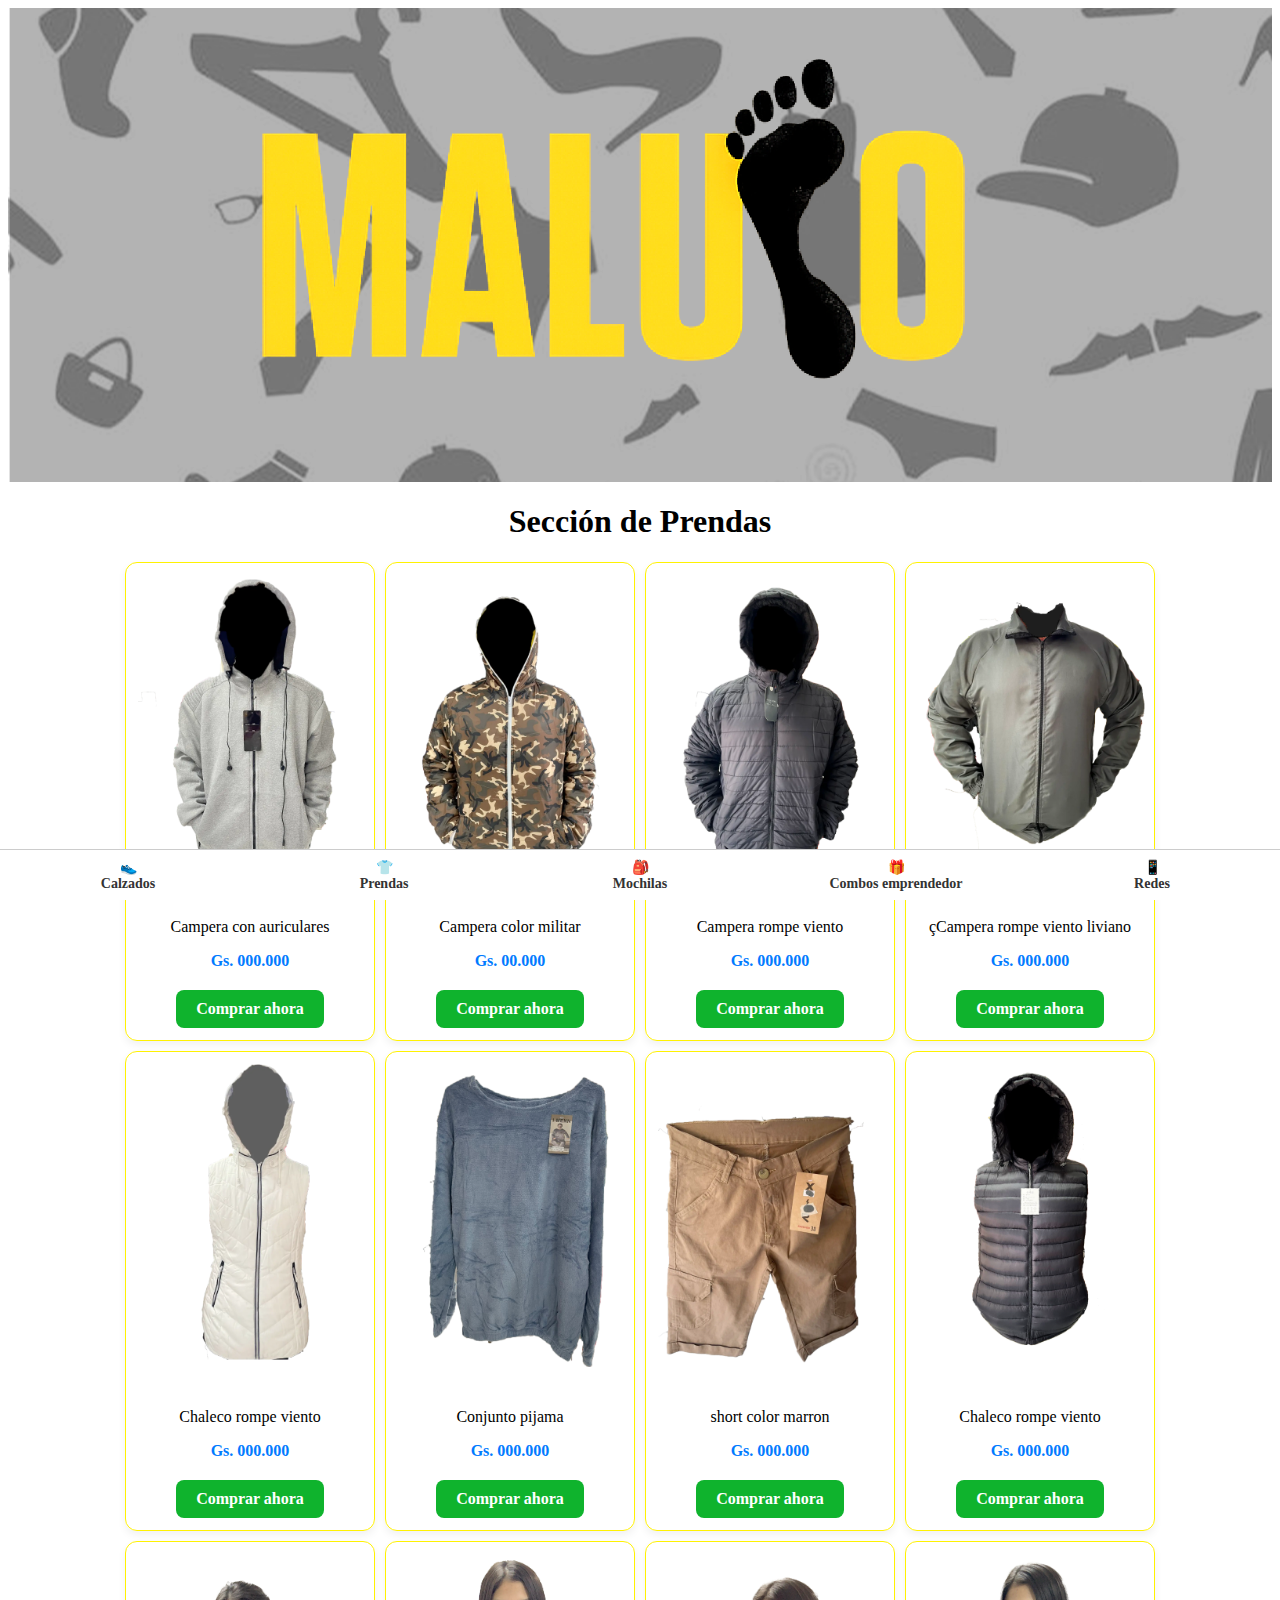
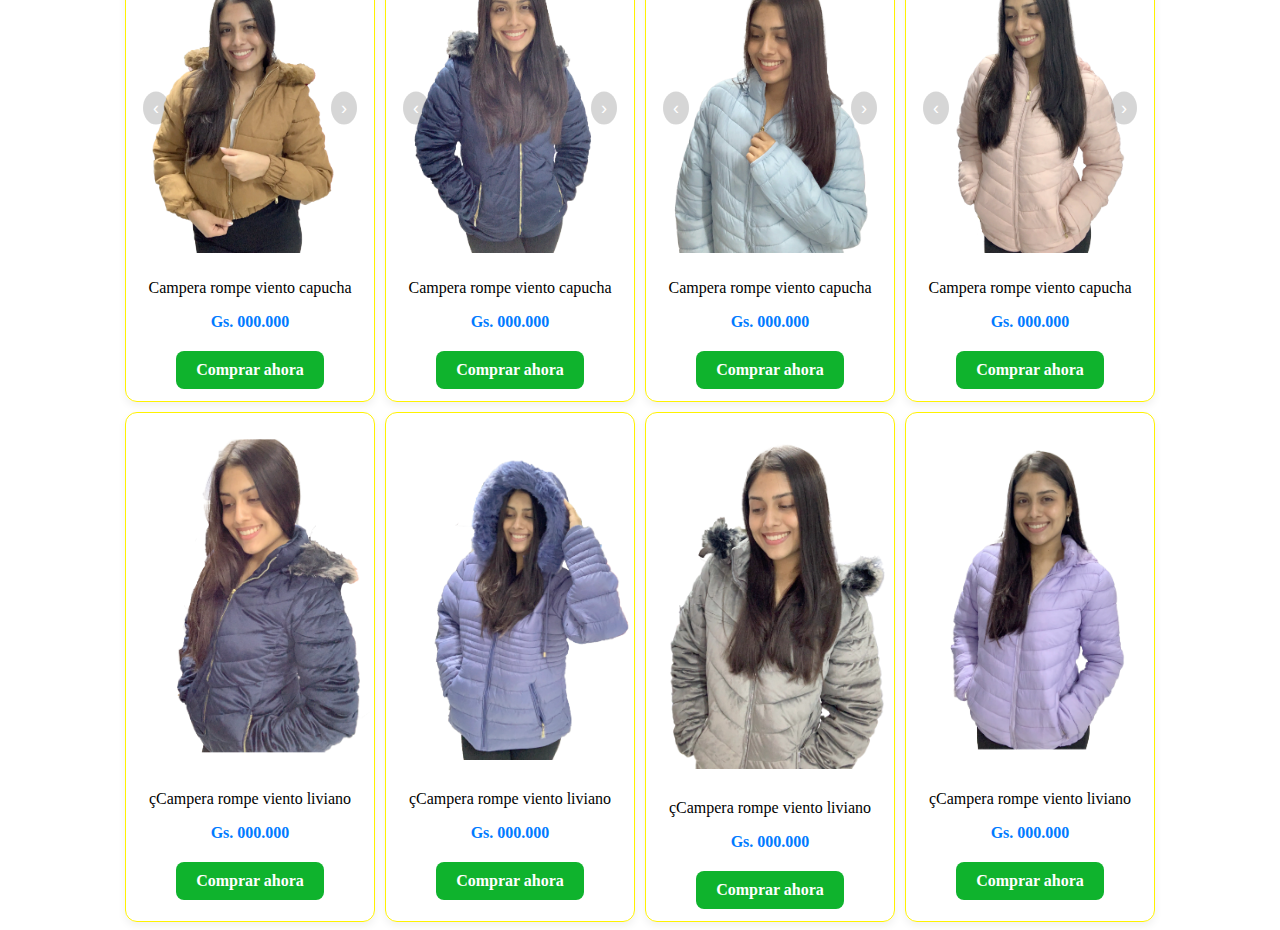
<file: prendas.html>
<!DOCTYPE html>
<html lang="es">
<head>
  <meta charset="UTF-8" />
  <meta name="viewport" content="width=device-width, initial-scale=1" />
  <title>Prendas</title>
  <header class="encabezado">
  <img src="maluco-logo-uno.png" alt="img-logo copy.png" class="logo">
</header>
  <link rel="stylesheet" href="style.css" />
</head>
<body>
<!-- Barra de navegación inferior -->
<div class="barra-inferior">
  <a href="calzados.html">👟<br>Calzados</a>
  <a href="prendas.html">👕<br>Prendas</a>
  <a href="mochilas.html">🎒<br>Mochilas</a>
  <a href="combos.html">🎁<br>Combos emprendedor</a>
  <a href="redes.html">📱<br>Redes</a>
</div>

<style>
.barra-inferior {
  position: fixed;
  bottom: 0;
  left: 0;
  width: 100%;
  background-color: #ffffff;
  border-top: 1px solid #ccc;
  display: flex;
  justify-content: space-around;
  align-items: center;
  height: 60px;
  z-index: 1000;
}

.barra-inferior a {
  text-decoration: none;
  color: #333;
  font-size: 12px;
  text-align: center;
  flex: 1;
  padding: 5px 0;
}
</style>


<style>
.barra-inferior {
  position: fixed;
  bottom: 0;
  left: 0;
  width: 100%;
  background-color: #ffffff;
  border-top: 1px solid #ccc;
  display: flex;
  justify-content: space-around;
  align-items: center;
  height: 50px;
  z-index: 1000;
}

.barra-inferior a {
  text-decoration: none;
  color: #333;
  font-weight: bold;
  font-size: 14px;
}
</style>


  <main>
   <center><h1>Sección de Prendas</h1></center>
    <div class="productos">
      <!-- Aquí vas a agregar tus productos de calzados -->
    </div>
  <main class="productos">
    <!-- Producto 1 -->
    <div class="producto">
      <img src="campera-con-aricular.webp" alt="campera-con-aricular.webp">
      <div class="info">
        <p>Campera con auriculares</p>
        <p class="precio">Gs. 000.000</p>
        <a class="boton" href="https://wa.me/5950975480896?text=Hola!Quieor compra la campera con auricular" target="_blank">
          Comprar ahora
        </a>
      </div>
    </div>

    <!-- Producto 2 -->
    <div class="producto">
      <img src="campera-militar.webp" alt="campera-militar.webp">
      <div class="info">
        <p> Campera color militar</p>
        <p class="precio">Gs. 00.000</p>
      <a class="boton" href="https://wa.me/5950975480896?text=Hola!Quiero comprar la campera color militar" target="_blank">
          Comprar ahora
        </a>
      </div>
    </div>

    <!-- Producto 3 -->
<div class="producto">
  <img src="campera-rompe-viento.webp" alt="campera-rompe-viento.webp">
  <div class="info">
    <p>Campera rompe viento</p>
    <p class="precio">Gs. 000.000</p>
    <a class="boton" href="https://wa.me/5950975480896?text=Hola!Quieor comprar la campera rompe viento" target="_blank">
      Comprar ahora
    </a>
  </div>
</div>

<!-- Producto 4 -->
<div class="producto">
  <img src="campera-rompe-viento-sin-pelusa.webp" alt="campera-rompe-viento-sin-pelusa.webp">
  <div class="info">
    <p>çCampera rompe viento liviano</p>
    <p class="precio">Gs. 000.000</p>
    <a class="boton" href="https://wa.me/5950975480896?text=Hola!Quiero comprar la campera rompe viento sin pelusa" target="_blank">
      Comprar ahora
    </a>
  </div>
</div>

<!-- Producto 5 -->
<div class="producto">
  <img src="chaleco-blanco.webp" alt="chaleco-blanco.png">
  <div class="info">
    <p>Chaleco rompe viento</p>
    <p class="precio">Gs. 000.000</p>
    <a class="boton" href="https://wa.me/5950975480896?text=HolaQuiero comprar chaleco rompe viento blanco" target="_blank">
      Comprar ahora
    </a>
  </div>
</div>

<!-- Producto 6 -->
<div class="producto">
  <img src="conjunto-de-pijama-.jpg" alt="conjunto-de-pijama-.jpg">
  <div class="info">
    <p>Conjunto pijama</p>
    <p class="precio">Gs. 000.000</p>
    <a class="boton" href="https://wa.me/5950975480896?text=Hola!Quiero comprar el conjunto pijama" target="_blank">
      Comprar ahora
    </a>
  </div>
</div>

<!-- Producto 7 -->
<div class="producto">
  <img src="short-color-marron.webp" alt="short-color-marron.webp">
  <div class="info">
    <p>short color marron</p>
    <p class="precio">Gs. 000.000</p>
    <a class="boton" href="https://wa.me/5950975480896?text=Hola!Quiero comprar elshort color marron " target="_blank">
      Comprar ahora
    </a>
  </div>
</div>

<!-- Producto 8 -->
<div class="producto">
  <img src="chaleco-color-negro.png" alt="chaleco-color-negro.png">
  <div class="info">
    <p>Chaleco rompe viento</p>
    <p class="precio">Gs. 000.000</p>
    <a class="boton" href="https://wa.me/5950975480896?text=Hola!Quiero comprar el chaleco rompe viento negro" target="_blank">
      Comprar ahora
    </a>
  </div>
</div>

    <!-- Producto 9 -->
<div class="producto">
  <div class="carrusel">
    <img src="campera dama dos.webp" class="slide active" alt="Vista 1" loading="lazy">
    <img src="campera dama.webp" class="slide" alt="Vista 2" loading="lazy">
    <button class="prev" onclick="moverCarrusel(this, -1)">‹</button>
    <button class="next" onclick="moverCarrusel(this, 1)">›</button>
  </div>
  <div class="info">
    <p>Campera rompe viento capucha</p>
    <p class="precio">Gs. 000.000</p>
    <a class="boton" href="https://wa.me/5950975480896?text=Hola! Quiero comprar la campera rompe viento" target="_blank">
      Comprar ahora
    </a>
  </div>
</div>

<!-- Producto 10 -->
<div class="producto">
  <div class="carrusel">
    <img src="campera azul para dama.webp" class="slide active" alt="Vista 1" loading="lazy">
    <img src="campera negro dama.webp" class="slide" alt="Vista 2" loading="lazy">
    <button class="prev" onclick="moverCarrusel(this, -1)">‹</button>
    <button class="next" onclick="moverCarrusel(this, 1)">›</button>
  </div>
  <div class="info">
    <p>Campera rompe viento capucha</p>
    <p class="precio">Gs. 000.000</p>
    <a class="boton" href="https://wa.me/5950975480896?text=Hola! Quiero comprar la campera rompe viento" target="_blank">
      Comprar ahora
    </a>
  </div>
</div>


<!-- Producto 11 -->
<div class="producto">
  <div class="carrusel">
    <img src="campera-color-celeste.webp" class="slide active" alt="Vista 1" loading="lazy">
    <img src="img-dos-prendas-damas.webp" class="slide" alt="Vista 2" loading="lazy">
    <button class="prev" onclick="moverCarrusel(this, -1)">‹</button>
    <button class="next" onclick="moverCarrusel(this, 1)">›</button>
  </div>
  <div class="info">
    <p>Campera rompe viento capucha</p>
    <p class="precio">Gs. 000.000</p>
    <a class="boton" href="https://wa.me/5950975480896?text=Hola! Quiero comprar la campera rompe viento" target="_blank">
      Comprar ahora
    </a>
  </div>
</div>

<!-- Producto 12-->
<div class="producto">
  <div class="carrusel">
    <img src="campera-color-rosa.webp" class="slide active" alt="Vista 1" loading="lazy">
    <img src="campera rosa dos.webp" class="slide" alt="Vista 2" loading="lazy">
    <button class="prev" onclick="moverCarrusel(this, -1)">‹</button>
    <button class="next" onclick="moverCarrusel(this, 1)">›</button>
  </div>
  <div class="info">
    <p>Campera rompe viento capucha</p>
    <p class="precio">Gs. 000.000</p>
    <a class="boton" href="https://wa.me/5950975480896?text=Hola! Quiero comprar la campera rompe viento" target="_blank">
      Comprar ahora
    </a>
  </div>
</div>

<!-- Producto 13 -->
<div class="producto">
  <img src="campera (2).webp" alt="campera zul marino.png">
  <div class="info">
    <p>çCampera rompe viento liviano</p>
    <p class="precio">Gs. 000.000</p>
    <a class="boton" href="https://wa.me/5950975480896?text=Hola!Quiero comprar la campera rompe viento sin pelusa" target="_blank">
      Comprar ahora
    </a>
  </div>
</div>

<!-- Producto 14 -->
<div class="producto">
  <img src="campera.webp" alt="Imagen-de-WhatsApp-2025-05-15-a-las-08.36.png">
  <div class="info">
    <p>çCampera rompe viento liviano</p>
    <p class="precio">Gs. 000.000</p>
    <a class="boton" href="https://wa.me/5950975480896?text=Hola!Quiero comprar la campera rompe viento sin pelusa" target="_blank">
      Comprar ahora
    </a>
  </div>
</div>

<!-- Producto 15 -->
<div class="producto">
  <img src="Imagen-de-WhatsApp-2025-05-15-a-las-08.36.webp" alt="campera-color-marron-para-dama.png">
  <div class="info">
    <p>çCampera rompe viento liviano</p>
    <p class="precio">Gs. 000.000</p>
    <a class="boton" href="https://wa.me/5950975480896?text=Hola!Quiero comprar la campera rompe viento sin pelusa" target="_blank">
      Comprar ahora
    </a>
  </div>
</div>

<!-- Producto 16 -->
<div class="producto">
  <img src="campera (1).webp" alt="campera lila oscuro.png">
  <div class="info">
    <p>çCampera rompe viento liviano</p>
    <p class="precio">Gs. 000.000</p>
    <a class="boton" href="https://wa.me/5950975480896?text=Hola!Quiero comprar la campera rompe viento sin pelusa" target="_blank">
      Comprar ahora
    </a>
  </div>
</div>

  
  <!-- Script funcional al final -->
  <script>
    function moverCarrusel(btn, dir) {
      const carrusel = btn.closest('.carrusel');
      const slides = carrusel.querySelectorAll('.slide');
      let index = [...slides].findIndex(slide => slide.classList.contains('active'));

      slides[index].classList.remove('active');
      index = (index + dir + slides.length) % slides.length;
      slides[index].classList.add('active');
    }
  </script>

</body>
</html>
</file>
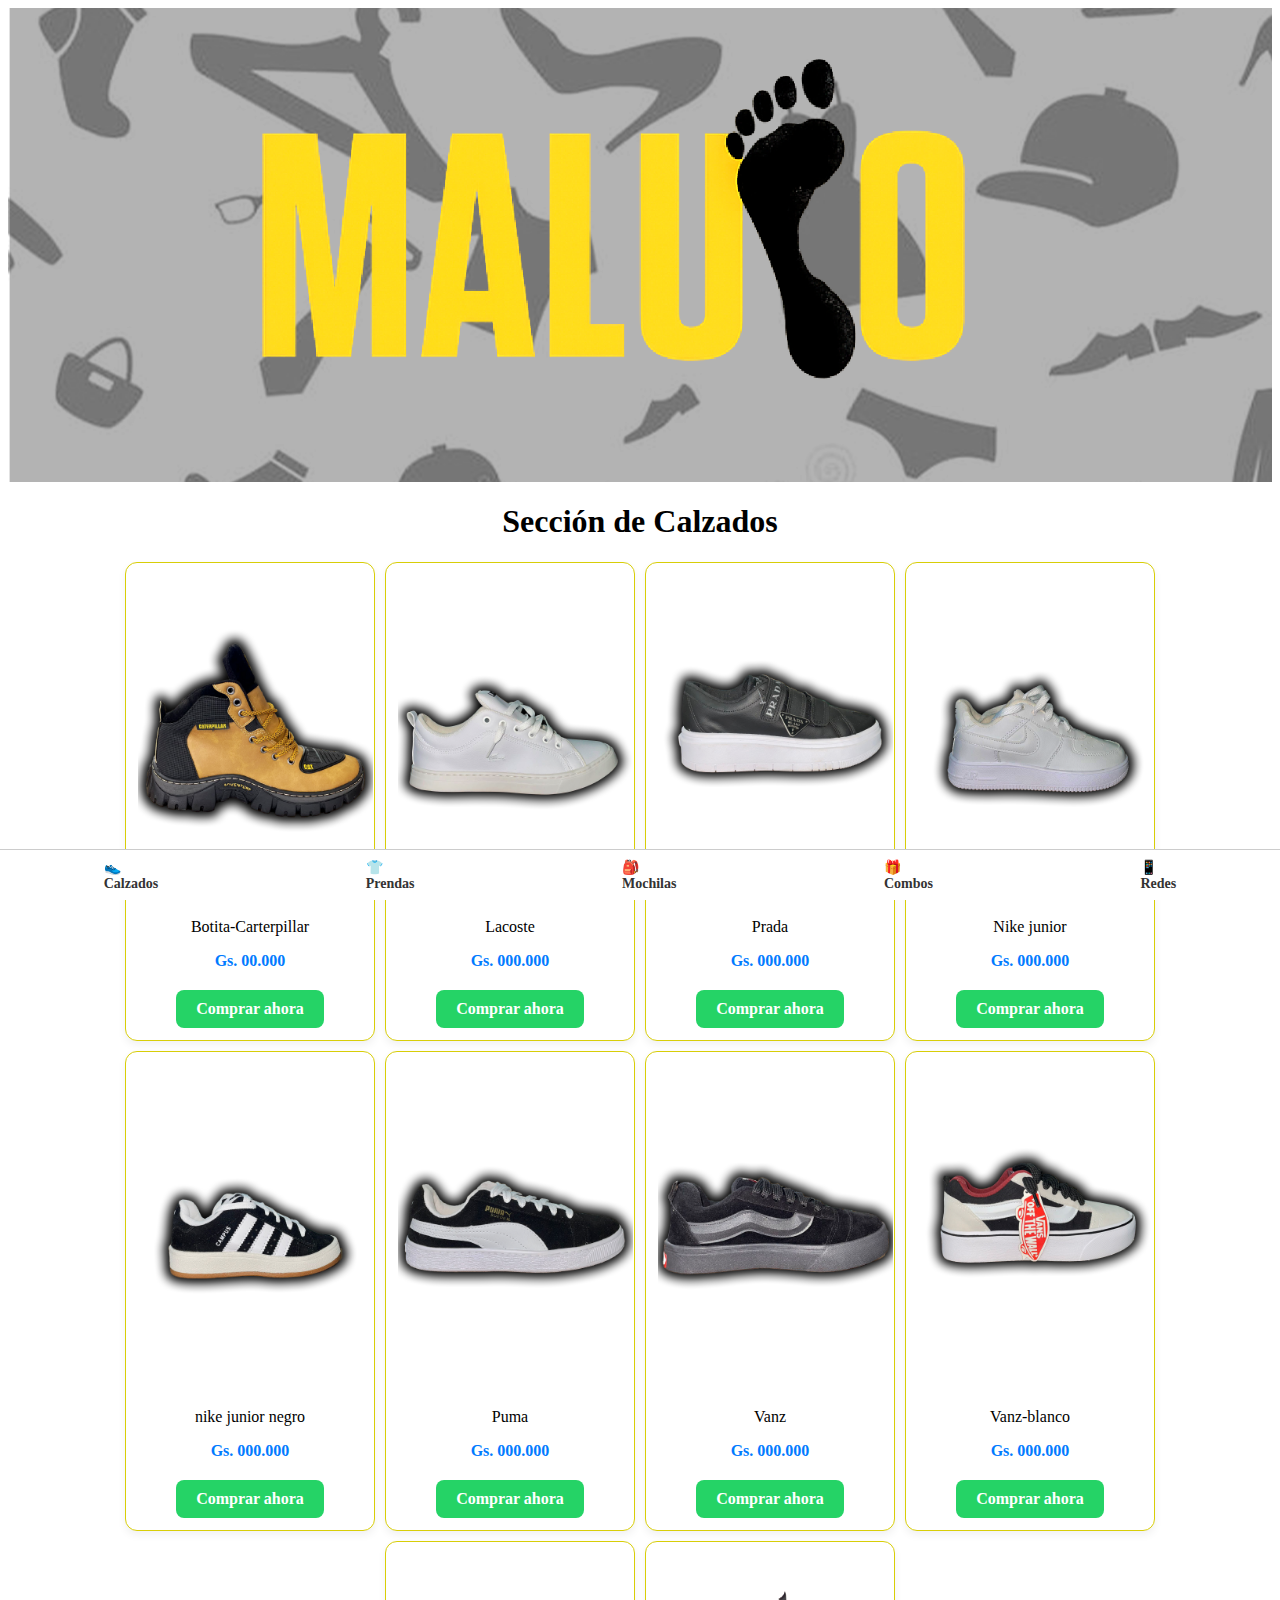
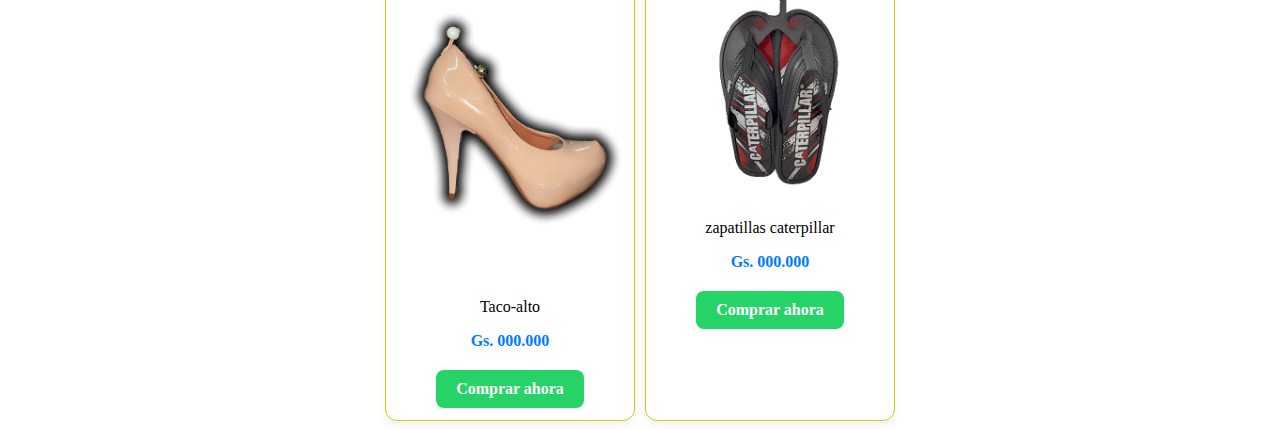
<file: MalucoTiendaVirual/calzados.html>
<!DOCTYPE html>
<html lang="es">
<head>
  <meta charset="UTF-8" />
  <meta name="viewport" content="width=device-width, initial-scale=1" />
  <title>Combos</title>
  <header class="encabezado">
  <img src="maluco-logo-uno.png" alt="img-logo copy.png" class="logo">
</header>
  <link rel="stylesheet" href="style.css" />
</head>
<body>
  <!-- Barra de navegación inferior -->
<div class="barra-inferior">
  <a href="calzados.html">👟<br>Calzados</a>
  <a href="prendas.html">👕<br>Prendas</a>
  <a href="mochilas.html">🎒<br>Mochilas</a>
  <a href="combos.html">🎁<br>Combos</a>
  <a href="redes.html">📱<br>Redes</a>
</div>


<style>
.barra-inferior {
  position: fixed;
  bottom: 0;
  left: 0;
  width: 100%;
  background-color: #ffffff;
  border-top: 1px solid #ccc;
  display: flex;
  justify-content: space-around;
  align-items: center;
  height: 50px;
  z-index: 1000;
}

.barra-inferior a {
  text-decoration: none;
  color: #333;
  font-weight: bold;
  font-size: 14px;
}
</style>


  <main>
    <center><h1>Sección de Calzados</h1></center>
    <div class="productos">
      <!-- Aquí vas a agregar tus productos de calzados -->
    </div>
   <main class="productos">
    <!-- Producto 1 -->
    <div class="producto">
      <img src="Botita-Carterpillar.png" alt="Botita-Carterpillar.png">
      <div class="info">
        <p>Botita-Carterpillar</p>
        <p class="precio">Gs. 00.000</p>
        <a class="boton" href="https://wa.me/5950975480896?text=Hola!Quiero compra la botita caterpillar " target="_blank">
          Comprar ahora
        </a>
      </div>
    </div>

    <!-- Producto 2 -->
    <div class="producto">
      <img src="Lacoste.png" alt="Lacoste.png">
      <div class="info">
        <p>Lacoste</p>
        <p class="precio">Gs. 000.000</p>
         <a class="boton" href="https://wa.me/5950975480896?text=Hola!Quiero comprar el calzado lacoste" target="_blank">
          Comprar ahora
        </a>
      </div>
    </div>

    <!-- Producto 1 -->
<div class="producto">
  <img src="Prada.png" alt="Prada.png">
  <div class="info">
    <p>Prada</p>
    <p class="precio">Gs. 000.000</p>
    <a class="boton" href="https://wa.me/5950975480896?text=Hola!Quieor comprar  el calzadado prada" target="_blank">
      Comprar ahora
    </a>
  </div>
</div>

<!-- Producto 2 -->
<div class="producto">
  <img src="Nike-junior.png" alt="Nike-junior.png">
  <div class="info">
    <p>Nike junior</p>
    <p class="precio">Gs. 000.000</p>
    <a class="boton" href="https://wa.me/5950975480896?text=Hola!Quiero comprar el Nike junior" target="_blank">
      Comprar ahora
    </a>
  </div>
</div>

<!-- Producto 3 -->
<div class="producto">
  <img src="nike-junior-negro.png" alt="nike-junior-negro.png">
  <div class="info">
    <p>nike junior negro</p>
    <p class="precio">Gs. 000.000</p>
    <a class="boton" href="https://wa.me/5950975480896?text=HolaQuiero comprar el calzado nike junior negro" target="_blank">
      Comprar ahora
    </a>
  </div>
</div>

<!-- Producto 4 -->
<div class="producto">
  <img src="Puma.png" alt="Puma.png">
  <div class="info">
    <p>Puma</p>
    <p class="precio">Gs. 000.000</p>
    <a class="boton" href="https://wa.me/5950975480896?text=Hola!Quiero compra el calzado puma" target="_blank">
      Comprar ahora
    </a>
  </div>
</div>

<!-- Producto 5 -->
<div class="producto">
  <img src="Vanz.png" alt="Vanz.png">
  <div class="info">
<p>Vanz</p>
    <p class="precio">Gs. 000.000</p>
    <a class="boton" href="https://wa.me/5950975480896?text=Hola!Quiero comprar elcalzado vanz" target="_blank">
      Comprar ahora
    </a>
  </div>
</div>

<!-- Producto 5 -->
<div class="producto">
  <img src="Vanz-blanco.png" alt="Vanz-blanco.png">
  <div class="info">
    <p>Vanz-blanco</p>
    <p class="precio">Gs. 000.000</p>
    <a class="boton" href="https://wa.me/5950975480896?text=Hola!Quiero comprar el vanza blanco" target="_blank">
      Comprar ahora
    </a>
  </div>
</div>


<!-- Producto 5 -->
<div class="producto">
  <img src="Taco-alto.png" alt="Taco-alto.png">
  <div class="info">
    <p>Taco-alto</p>
    <p class="precio">Gs. 000.000</p>
    <a class="boton" href="https://wa.me/5950975480896?text=Hola!Quiero comprar el taco alto" target="_blank">
      Comprar ahora
    </a>
  </div>
</div>

<!-- Producto 5 -->
<div class="producto">
  <img src="zapatillas.jpg" alt="zapatillas.jpg">
  <div class="info">
    <p>zapatillas caterpillar</p>
    <p class="precio">Gs. 000.000</p>
    <a class="boton" href="https://wa.me/5950975480896?text=Hola!Quiero comprar la zapatilla caterpillar" target="_blank">
      Comprar ahora
    </a>
  </div>
</div>
</file>
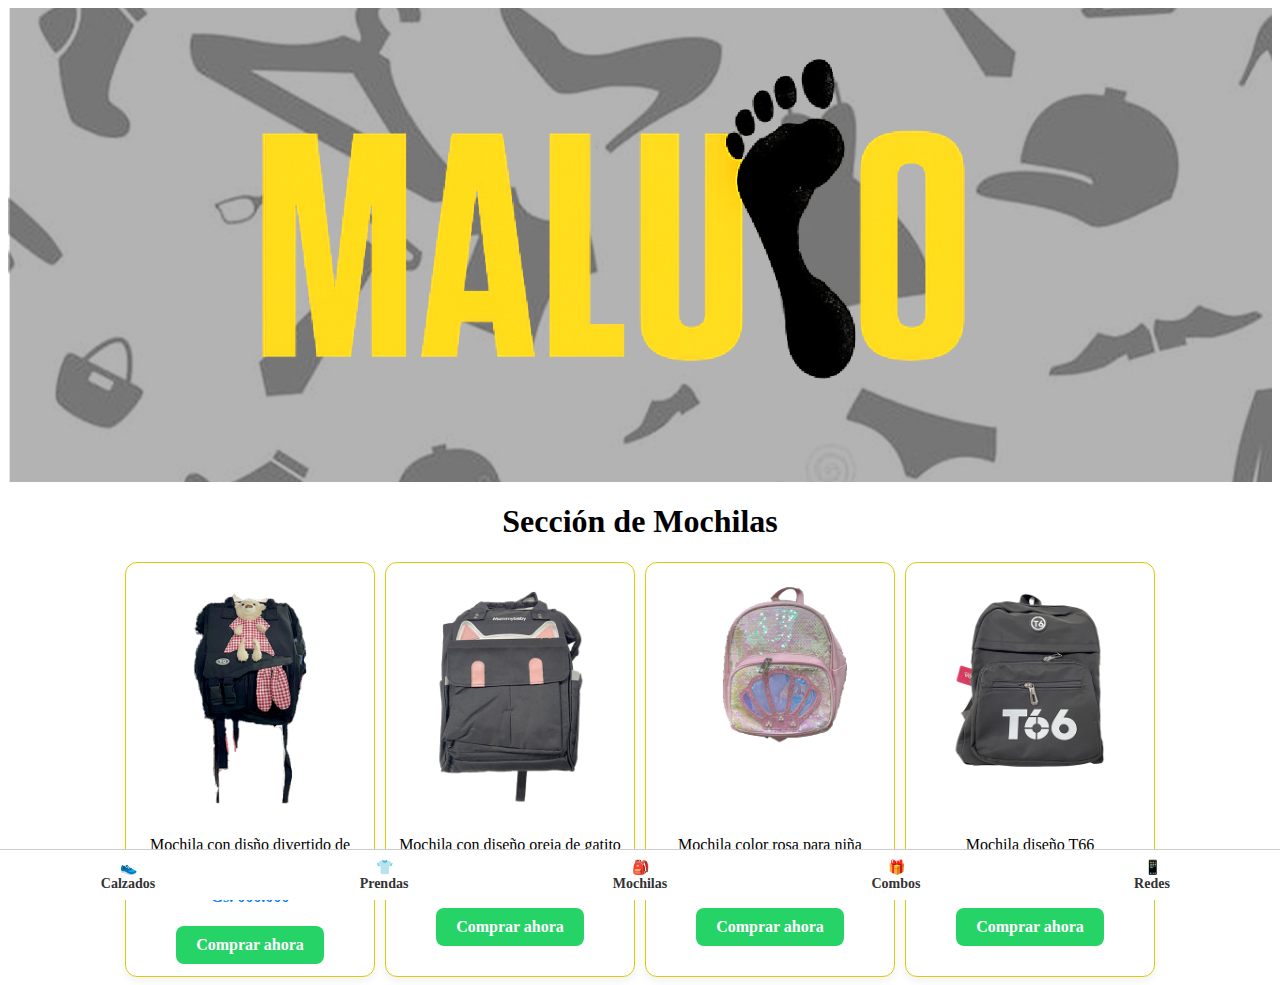
<file: MalucoTiendaVirual/Mochilas.html>
<mochila.html>
<html lang="es">
<head>
  <meta charset="UTF-8" />
  <meta name="viewport" content="width=device-width, initial-scale=1" />
  <title>Mochilas</title>
  <header class="encabezado">
  <img src="maluco-logo-uno.png" alt="img-logo copy.png" class="logo">
</header>
  <link rel="stylesheet" href="style.css" />
</head>
<body>
<!-- Barra de navegación inferior -->
<div class="barra-inferior">
  <a href="calzados.html">👟<br>Calzados</a>
  <a href="prendas.html">👕<br>Prendas</a>
  <a href="mochilas.html">🎒<br>Mochilas</a>
  <a href="combos.html">🎁<br>Combos</a>
  <a href="redes.html">📱<br>Redes</a>
</div>

<style>
.barra-inferior {
  position: fixed;
  bottom: 0;
  left: 0;
  width: 100%;
  background-color: #ffffff;
  border-top: 1px solid #ccc;
  display: flex;
  justify-content: space-around;
  align-items: center;
  height: 60px;
  z-index: 1000;
}

.barra-inferior a {
  text-decoration: none;
  color: #333;
  font-size: 12px;
  text-align: center;
  flex: 1;
  padding: 5px 0;
}
</style>


<style>
.barra-inferior {
  position: fixed;
  bottom: 0;
  left: 0;
  width: 100%;
  background-color: #ffffff;
  border-top: 1px solid #ccc;
  display: flex;
  justify-content: space-around;
  align-items: center;
  height: 50px;
  z-index: 1000;
}

.barra-inferior a {
  text-decoration: none;
  color: #333;
  font-weight: bold;
  font-size: 14px;
}
</style>


  <main>
   <center><h1>Sección de Mochilas</h1></center>
    <div class="productos">
      <!-- Aquí vas a agregar tus productos de calzados -->
    </div>
  <main class="productos">
    <!-- Producto 1 -->
    <div class="producto">
      <img src="Mochila-con-diseño-gata.png" alt="Auricular-Inlambrica-Jbl-sin-fondo">
      <div class="info">
        <p>Mochila con disño divertido de gatito</p>
        <p class="precio">Gs. 000.000</p>
        <a class="boton" href="https://wa.me/5950975480896?text=Hola!Quieor compra la mochila con diseño de gata" target="_blank">
          Comprar ahora
        </a>
      </div>
    </div>

    <!-- Producto 2 -->
    <div class="producto">
      <img src="mochila-diseño-gatito-.jpg" alt="airpods-sin-fondo.png">
      <div class="info">
    <p>Mochila con diseño oreja de gatito</p>
        <p class="precio">Gs. 000.000</p>
     <a class="boton" href="https://wa.me/5950975480896?text=Hola!Quiero comprar la mochila con diseño de oreja de gatito" target="_blank">
          Comprar ahora
        </a>
      </div>
    </div>

    <!-- Producto 3 -->
<div class="producto">
  <img src="Mochila-para-niña-color-rosa-.jpg" alt="perume afnan">
  <div class="info">
    <p>Mochila color rosa para niña</p>
    <p class="precio">Gs. 000.000</p>
    <a class="boton" href="https://wa.me/5950975480896?text=Hola!Quieor comprar  la mochila de color rosa" target="_blank">
      Comprar ahora
    </a>
  </div>
</div>

<!-- Producto 4 -->
<div class="producto">
  <img src="mochila-t66.jpg" alt="perfume carolina herreera">
  <div class="info">
    <p>Mochila diseño T66</p>
    <p class="precio">Gs. 000.000</p>
    <a class="boton" href="https://wa.me/5950975480896?text=Hola!Quiero comprar la mochila con diseño de t66" target="_blank">
      Comprar ahora
    </a>
  </div>
</div>
</file>
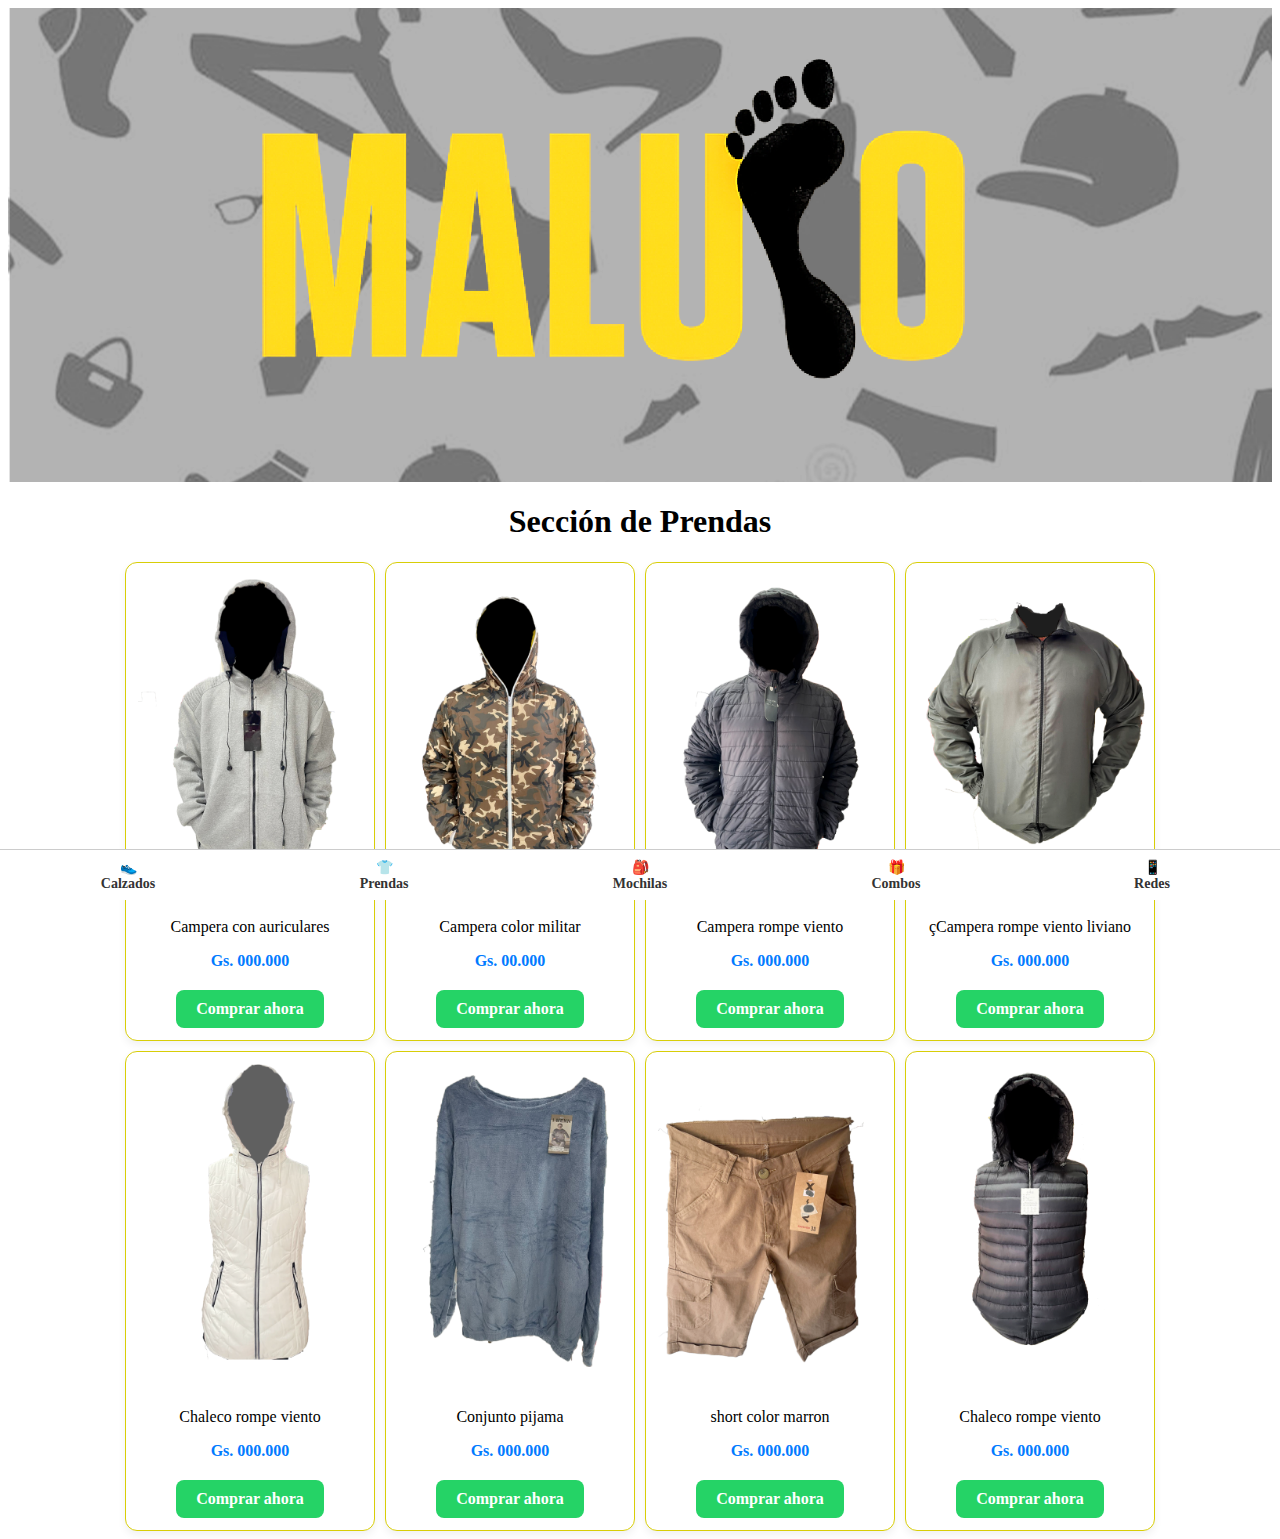
<file: MalucoTiendaVirual/prendas.html>
<!DOCTYPE html>
<html lang="es">
<head>
  <meta charset="UTF-8" />
  <meta name="viewport" content="width=device-width, initial-scale=1" />
  <title>Prendas</title>
  <header class="encabezado">
  <img src="maluco-logo-uno.png" alt="img-logo copy.png" class="logo">
</header>
  <link rel="stylesheet" href="style.css" />
</head>
<body>
<!-- Barra de navegación inferior -->
<div class="barra-inferior">
  <a href="calzados.html">👟<br>Calzados</a>
  <a href="prendas.html">👕<br>Prendas</a>
  <a href="mochilas.html">🎒<br>Mochilas</a>
  <a href="combos.html">🎁<br>Combos</a>
  <a href="redes.html">📱<br>Redes</a>
</div>

<style>
.barra-inferior {
  position: fixed;
  bottom: 0;
  left: 0;
  width: 100%;
  background-color: #ffffff;
  border-top: 1px solid #ccc;
  display: flex;
  justify-content: space-around;
  align-items: center;
  height: 60px;
  z-index: 1000;
}

.barra-inferior a {
  text-decoration: none;
  color: #333;
  font-size: 12px;
  text-align: center;
  flex: 1;
  padding: 5px 0;
}
</style>


<style>
.barra-inferior {
  position: fixed;
  bottom: 0;
  left: 0;
  width: 100%;
  background-color: #ffffff;
  border-top: 1px solid #ccc;
  display: flex;
  justify-content: space-around;
  align-items: center;
  height: 50px;
  z-index: 1000;
}

.barra-inferior a {
  text-decoration: none;
  color: #333;
  font-weight: bold;
  font-size: 14px;
}
</style>


  <main>
   <center><h1>Sección de Prendas</h1></center>
    <div class="productos">
      <!-- Aquí vas a agregar tus productos de calzados -->
    </div>
  <main class="productos">
    <!-- Producto 1 -->
    <div class="producto">
      <img src="campera-con-aricular.png" alt="campera-con-aricular.png">
      <div class="info">
        <p>Campera con auriculares</p>
        <p class="precio">Gs. 000.000</p>
        <a class="boton" href="https://wa.me/5950975480896?text=Hola!Quieor compra la campera con auricular" target="_blank">
          Comprar ahora
        </a>
      </div>
    </div>

    <!-- Producto 2 -->
    <div class="producto">
      <img src="campera-militar.png" alt="campera-militar.png">
      <div class="info">
        <p> Campera color militar</p>
        <p class="precio">Gs. 00.000</p>
      <a class="boton" href="https://wa.me/5950975480896?text=Hola!Quiero comprar la campera color militar" target="_blank">
          Comprar ahora
        </a>
      </div>
    </div>

    <!-- Producto 3 -->
<div class="producto">
  <img src="campera-rompe-viento.png" alt="campera-rompe-viento.png">
  <div class="info">
    <p>Campera rompe viento</p>
    <p class="precio">Gs. 000.000</p>
    <a class="boton" href="https://wa.me/5950975480896?text=Hola!Quieor comprar la campera rompe viento" target="_blank">
      Comprar ahora
    </a>
  </div>
</div>

<!-- Producto 4 -->
<div class="producto">
  <img src="campera-rompe-viento-sin-pelusa.png" alt="campera-rompe-viento-sin-pelusa.png">
  <div class="info">
    <p>çCampera rompe viento liviano</p>
    <p class="precio">Gs. 000.000</p>
    <a class="boton" href="https://wa.me/5950975480896?text=Hola!Quiero comprar la campera rompe viento sin pelusa" target="_blank">
      Comprar ahora
    </a>
  </div>
</div>

<!-- Producto 5 -->
<div class="producto">
  <img src="chaleco-blanco.png" alt="chaleco-blanco.png">
  <div class="info">
    <p>Chaleco rompe viento</p>
    <p class="precio">Gs. 000.000</p>
    <a class="boton" href="https://wa.me/5950975480896?text=HolaQuiero comprar chaleco rompe viento blanco" target="_blank">
      Comprar ahora
    </a>
  </div>
</div>

<!-- Producto 6 -->
<div class="producto">
  <img src="conjunto-de-pijama-.jpg" alt="conjunto-de-pijama-.jpg">
  <div class="info">
    <p>Conjunto pijama</p>
    <p class="precio">Gs. 000.000</p>
    <a class="boton" href="https://wa.me/5950975480896?text=Hola!Quiero comprar el conjunto pijama" target="_blank">
      Comprar ahora
    </a>
  </div>
</div>

<!-- Producto 7 -->
<div class="producto">
  <img src="short-color-marron.png" alt="short-color-marron.png">
  <div class="info">
    <p>short color marron</p>
    <p class="precio">Gs. 000.000</p>
    <a class="boton" href="https://wa.me/5950975480896?text=Hola!Quiero comprar elshort color marron " target="_blank">
      Comprar ahora
    </a>
  </div>
</div>

<!-- Producto 8 -->
<div class="producto">
  <img src="chaleco-color-negro.png" alt="chaleco-color-negro.png">
  <div class="info">
    <p>Chaleco rompe viento</p>
    <p class="precio">Gs. 000.000</p>
    <a class="boton" href="https://wa.me/5950975480896?text=Hola!Quiero comprar el chaleco rompe viento negro" target="_blank">
      Comprar ahora
    </a>
  </div>
</div>
</file>
<file: style.css>
.productos {
  display: flex;
  flex-wrap: wrap;
  justify-content: center;
  gap: 10px;
  padding: 0.0rem;
}

.producto {
  flex: 1 1 calc(48% - 10px); /* Para que quepan 2 por fila */
  background-color: #ffffff00;
  border: 1px solid #fff201;
  border-radius: 12px;
  box-shadow: 0 4px 8px rgba(0, 0, 0, 0.06);
  text-align: center;
  padding: 12px;
  max-width: 220px; /* Evita que se pasen en pantallas chicas */
  box-sizing: border-box;
}

.producto img {
  width: 105%;
  height: auto;
  border-radius: 8px;
  margin-bottom: 10px;
}

.precio {
  font-weight: bold;
  color: #007bff;
  margin: 10px 0;
}

.boton {
  background-color: hwb(131 6% 30%);
  color: white;
  padding: 10px 20px;
  text-decoration: none;
  border-radius: 8px;
  font-weight: bold;
  display: inline-block;
  margin-top: 10px;
}

/* 3 productos por fila en pantallas medianas para arriba */
@media (min-width: 768px) {
  .producto {
    flex: 1 1 calc(31% - 10px);
    max-width: 250px;
  }
}@media (max-width: 480px) {
  .encabezado {
    justify-content: center;
    padding: 0;
  }

  .logo {
    width: 100%;
    max-height: none;
  }
}

.encabezado {
  background-color: black;
  padding: 0;
  margin: 0;
  width: 100%;
}

.logo {
  width: 100%;
  height: auto;
  display: block;
}



.titulo {
  font-size: 24px;
  color: white;
  margin: 0;
  gap: 5;
}

.redes-fijas {
  position: fixed;
  bottom: 25px;
  right: 25px;
  display: flex;
  gap: 10px;
  z-index: 1000;
}

.redes-fijas img {
  width: 30px;
  height: 30px;
  transition: transform 0.3s ease;
}

.redes-fijas img:hover {
  transform: scale(1.1);
}
.redes-sociales {
  position: fixed;
  bottom: 9px; /* Más abajo de la barra */
  right: 9px;
  display: flex;
  flex-direction: row;
  gap: 12px;
  padding: 0px;
  z-index: 999;
  background: rgba(11, 11, 10, 0.212);
  border-radius: 10px;
  box-shadow: 0 0 10px rgba(0,0,0,0.1);
}

.redes-sociales a {
  display: flex;
  align-items: center;
  justify-content: center;
}
.etiqueta-agotado {
  position: absolute;
  background-color: red;
  color: white;
  font-weight: bold;
  padding: 4px 8px;
  border-radius: 4px;
  top: 10px;
  left: 10px;
  font-size: 14px;
  z-index: 10;
}

/* Asegurate que el contenedor tenga position: relative */
.producto {
  position: relative;
}
.barra-redes {
    position: fixed;
    bottom: 0;
    left: 0;
    width: 100%;
    background-color: #000000;
    text-align: center;
    padding: 10px 0;
    z-index: 1000;
  }
  
  .barra-redes a {
    color: white;
    text-decoration: none;
    font-weight: bold;
    font-size: 16px;
  }
  
  .carrusel {
  position: relative;
  width: 100%;
  overflow: hidden;
  border-radius: 10px;
}

.carrusel img {
  display: none;
  width: 100%;
  border-radius: 10px;
}

.carrusel img.active {
  display: block;
}

.carrusel button {
  position: absolute;
  top: 50%;
  transform: translateY(-50%);
  background-color: rgba(0, 0, 0, 0.162);
  color: white;
  border: none;
  font-size: 18px;
  padding: 6px 10px;
  cursor: pointer;
  z-index: 10;
  border-radius: 50%;
}

.carrusel .prev {
  left: 5px;
}

.carrusel .next {
  right: 5px;
}
@keyframes pulso {
  0%, 100% {
    transform: scale(1);
  }
  50% {
    transform: scale(1.05);
  }
}

.producto.pulso {
  animation: pulso 2s infinite ease-in-out;
}
</file>
<file: MalucoTiendaVirual/style.css>
.productos {
  display: flex;
  flex-wrap: wrap;
  justify-content: center;
  gap: 10px;
  padding: 0.0rem;
}

.producto {
  flex: 1 1 calc(48% - 10px); /* Para que quepan 2 por fila */
  background-color: #fff;
  border: 1px solid #d8ce07;
  border-radius: 12px;
  box-shadow: 0 4px 8px rgba(0, 0, 0, 0.06);
  text-align: center;
  padding: 12px;
  max-width: 220px; /* Evita que se pasen en pantallas chicas */
  box-sizing: border-box;
}

.producto img {
  width: 105%;
  height: auto;
  border-radius: 8px;
  margin-bottom: 10px;
}

.precio {
  font-weight: bold;
  color: #007bff;
  margin: 10px 0;
}

.boton {
  background-color: #25d366;
  color: white;
  padding: 10px 20px;
  text-decoration: none;
  border-radius: 8px;
  font-weight: bold;
  display: inline-block;
  margin-top: 10px;
}

/* 3 productos por fila en pantallas medianas para arriba */
@media (min-width: 768px) {
  .producto {
    flex: 1 1 calc(31% - 10px);
    max-width: 250px;
  }
}@media (max-width: 480px) {
  .encabezado {
    justify-content: center;
    padding: 0;
  }

  .logo {
    width: 100%;
    max-height: none;
  }
}

.encabezado {
  background-color: black;
  padding: 0;
  margin: 0;
  width: 100%;
}

.logo {
  width: 100%;
  height: auto;
  display: block;
}



.titulo {
  font-size: 24px;
  color: white;
  margin: 0;
  gap: 5;
}

.redes-fijas {
  position: fixed;
  bottom: 25px;
  right: 25px;
  display: flex;
  gap: 10px;
  z-index: 1000;
}

.redes-fijas img {
  width: 30px;
  height: 30px;
  transition: transform 0.3s ease;
}

.redes-fijas img:hover {
  transform: scale(1.1);
}
.redes-sociales {
  position: fixed;
  bottom: 9px; /* Más abajo de la barra */
  right: 9px;
  display: flex;
  flex-direction: row;
  gap: 12px;
  padding: 0px;
  z-index: 999;
  background: rgba(11, 11, 10, 0.212);
  border-radius: 10px;
  box-shadow: 0 0 10px rgba(0,0,0,0.1);
}

.redes-sociales a {
  display: flex;
  align-items: center;
  justify-content: center;
}
.etiqueta-agotado {
  position: absolute;
  background-color: red;
  color: white;
  font-weight: bold;
  padding: 4px 8px;
  border-radius: 4px;
  top: 10px;
  left: 10px;
  font-size: 14px;
  z-index: 10;
}

/* Asegurate que el contenedor tenga position: relative */
.producto {
  position: relative;
}
.barra-redes {
    position: fixed;
    bottom: 0;
    left: 0;
    width: 100%;
    background-color: #000000;
    text-align: center;
    padding: 10px 0;
    z-index: 1000;
  }
  
  .barra-redes a {
    color: white;
    text-decoration: none;
    font-weight: bold;
    font-size: 16px;
  }
</file>
